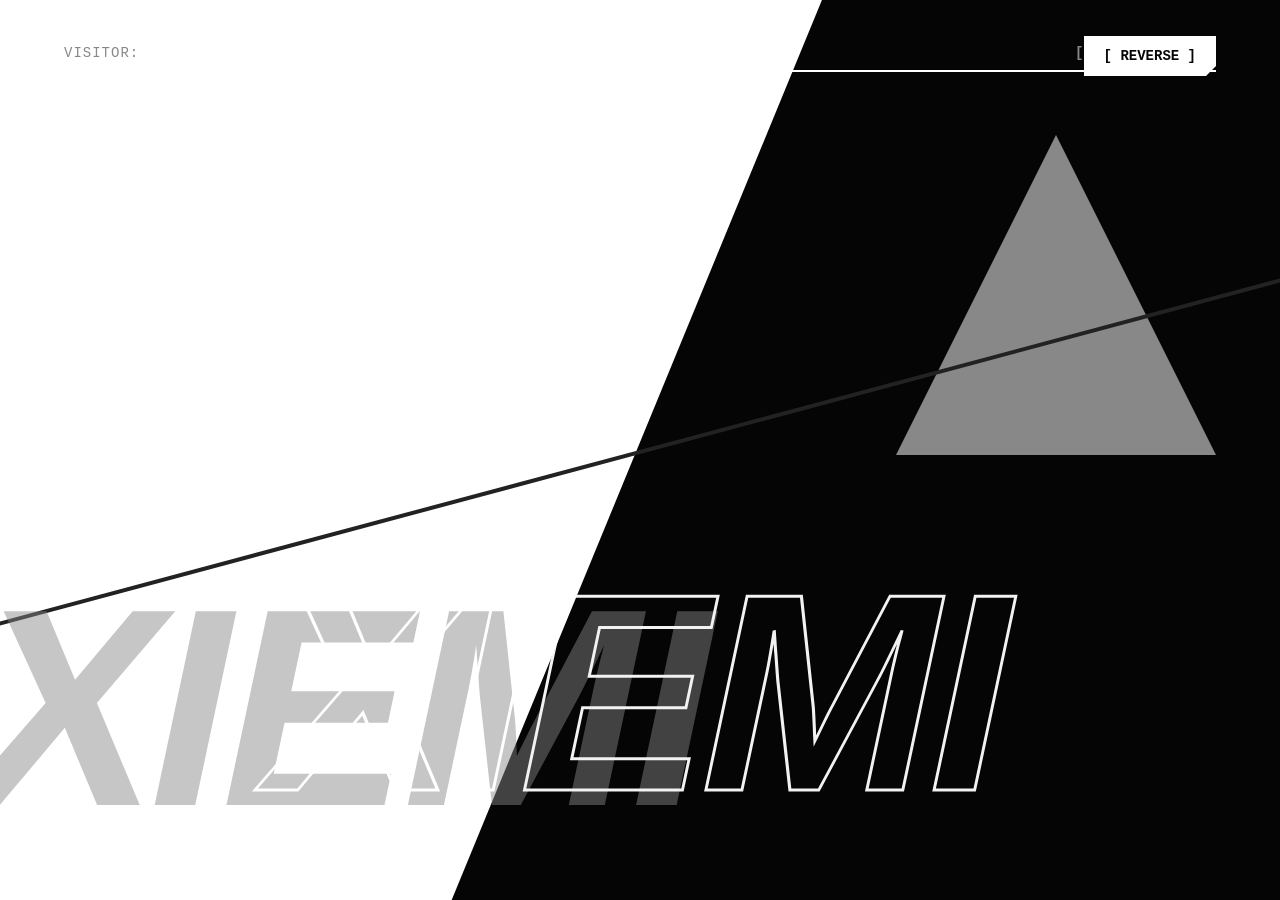
<file: index.html>
<!DOCTYPE html>
<html lang="zh-CN">
<head>
    <meta charset="UTF-8">
    <meta name="viewport" content="width=device-width, initial-scale=1.0, maximum-scale=1.0, user-scalable=no">
    <title>邪·冥莫比·乌斯 | 个人主页</title>
    
    <!-- 严格引入三个 CSS -->
    <link rel="stylesheet" href="css/xzc.css">
    <link rel="stylesheet" href="css/pc.css">
    <link rel="stylesheet" href="css/mobile.css">

    <style>
        /* 主页专属排版（竖屏和电脑默认参数） */
        .title-group { position: absolute; opacity: 0.95; }
        .title, .title-shadow { transform: skewX(-12deg); font-weight: 900; white-space: nowrap; display: inline-block; }
        .title { color: transparent; -webkit-text-stroke: 3px var(--text-color); transition: all 0.4s; position: relative; z-index: 2; }
        .title-shadow { position: absolute; color: var(--accent-color); z-index: 1; opacity: 0.5;}

        /* 手机竖屏默认大字 */
        @media screen and (max-width: 899px) {
            .title-group { bottom: 8vh; left: 5vw; }
            .title, .title-shadow { font-size: 26vw; line-height: 0.7; letter-spacing: -1vw; }
            .title-shadow { top: 2vw; left: -1.5vw; }
        }

        /* 电脑端大字 */
        @media screen and (min-width: 900px) {
            .title-group { left: 50%; transform: translateX(-50%); bottom: 5vh; text-align: center; width: 100%; }
            .title, .title-shadow { font-size: 22vw; letter-spacing: -0.5vw; }
            .title-shadow { top: 15px; left: -25px; }
        }
    </style>
</head>
<body>

    <button class="theme-toggle" id="theme-btn" onclick="toggleTheme()">[ REVERSE ]</button>

    <div class="bg-layer">
        <div class="block-wedge"></div>
        <div class="block-grey"></div>
        <div class="line-rule"></div>
    </div>

    <div id="ui-layer">
        <div class="header-data">
            <span>VISITOR: <span class="visitor-name">xiemi</span></span>
            <span id="time-display">TIME: --</span>
            <span class="menu-trigger" onclick="window.location.href='min.html'">[ SYSTEM_MENU ]</span>
        </div>

        <div class="title-group" onclick="window.location.href='iximin.html'">
            <div class="title-shadow">XIEMI</div>
            <div class="title">XIEMI</div>
        </div>
    </div>

    <canvas id="fx-canvas"></canvas>

    <script>
        if (localStorage.getItem('theme') === 'light') { document.body.classList.add('light-mode'); }
        function toggleTheme() { document.body.classList.toggle('light-mode'); localStorage.setItem('theme', document.body.classList.contains('light-mode') ? 'light' : 'dark'); }
        function updateTime() { const now = new Date(); document.getElementById('time-display').innerText = `TIME: ${now.getFullYear()}.${String(now.getMonth()+1).padStart(2,'0')}.${String(now.getDate()).padStart(2,'0')} ${String(now.getHours()).padStart(2,'0')}:${String(now.getMinutes()).padStart(2,'0')}:${String(now.getSeconds()).padStart(2,'0')}`; }
        updateTime(); setInterval(updateTime, 1000);

        // 拖尾特效 (所有页面通用逻辑)
        const canvas = document.getElementById('fx-canvas'), ctx = canvas.getContext('2d');
        let particles = [], lastMouse = { x: 0, y: 0 };
        function resize() { canvas.width = window.innerWidth; canvas.height = window.innerHeight; }
        window.addEventListener('resize', resize); resize();
        window.addEventListener('mousemove', (e) => {
            let dx = e.clientX - lastMouse.x, dy = e.clientY - lastMouse.y;
            let speed = Math.sqrt(dx * dx + dy * dy); lastMouse = { x: e.clientX, y: e.clientY };
            if (Math.random() > speed * 0.05 && speed < 5) return; 
            particles.push({ x: e.clientX, y: e.clientY, vx: dx * 0.5, vy: dy * 0.5, size: Math.random() * 3 + 1, life: 1, type: Math.random() > 0.8 ? 'grey' : 'auto' });
        });
        function render() {
            ctx.clearRect(0, 0, canvas.width, canvas.height);
            let isLight = document.body.classList.contains('light-mode');
            for (let i = particles.length - 1; i >= 0; i--) {
                let p = particles[i]; p.x += p.vx; p.y += p.vy; p.life -= 0.04;
                if (p.life <= 0) { particles.splice(i, 1); continue; }
                ctx.beginPath(); ctx.moveTo(p.x, p.y); ctx.lineTo(p.x - p.vx * 3, p.y - p.vy * 3);
                ctx.lineWidth = p.size;
                ctx.strokeStyle = p.type === 'grey' ? `rgba(150,150,150,${p.life})` : (isLight ? `rgba(5,5,5,${p.life})` : `rgba(255,255,255,${p.life})`);
                ctx.stroke();
            }
            requestAnimationFrame(render);
        }
        render();
    </script>
</body>
</html>
</file>
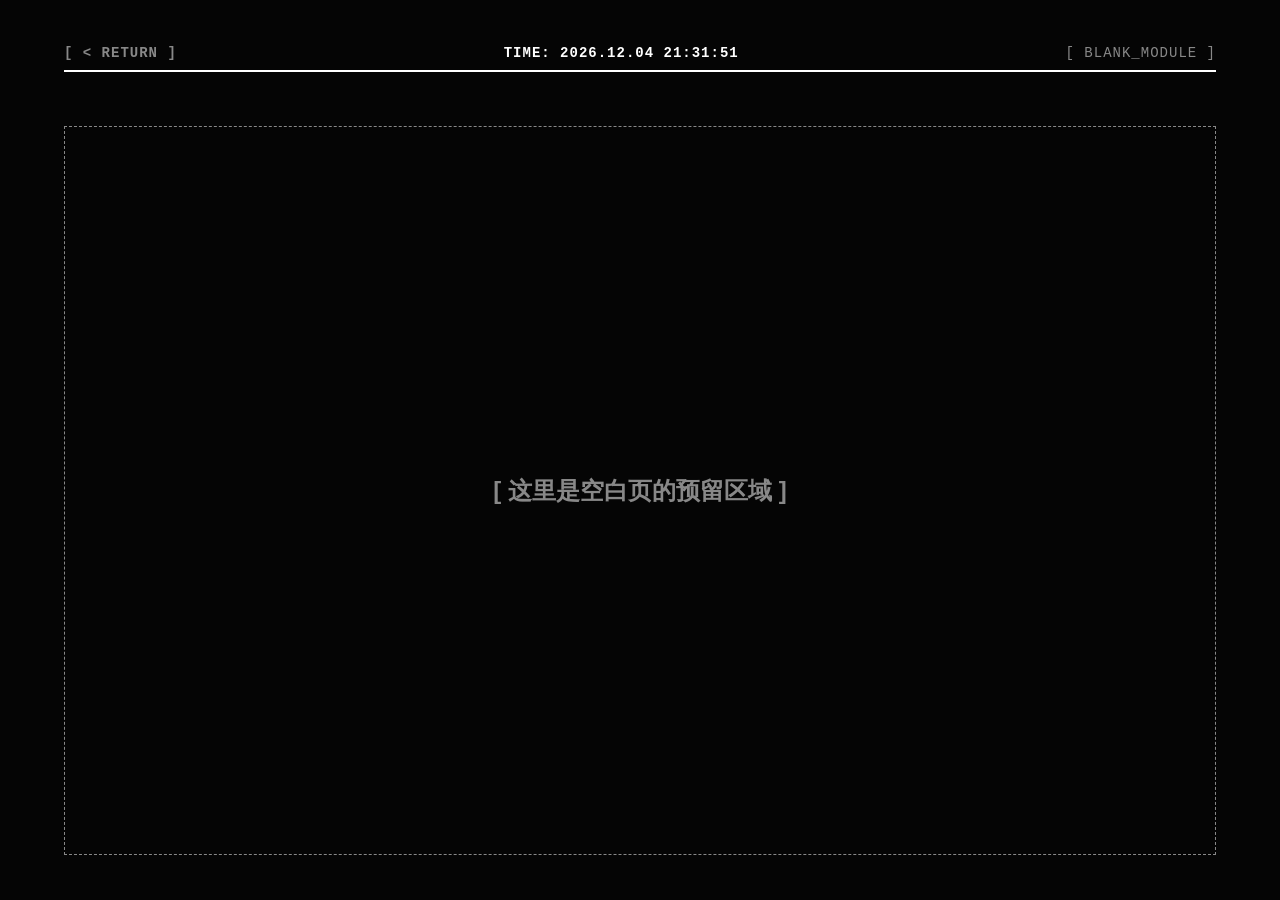
<file: blank.html>
<!DOCTYPE html>
<html lang="zh-CN">
<head>
    <meta charset="UTF-8">
    <meta name="viewport" content="width=device-width, initial-scale=1.0, maximum-scale=1.0, user-scalable=no">
    <title>BLANK_PAGE | 观测终端</title>
    
    <!-- 如果你上传了 css 文件夹，就保留这三行；如果是本地单文件测试，可以用下面 <style> 里的代码 -->
    <link rel="stylesheet" href="css/xzc.css">
    <link rel="stylesheet" href="css/pc.css">
    <link rel="stylesheet" href="css/mobile.css">

    <style>
        /* 如果你没有引入外部 css，这段背景代码可以保证页面不是白板 */
        * { margin: 0; padding: 0; box-sizing: border-box; user-select: none; }
        :root { --bg-color: #050505; --text-color: #FFFFFF; --accent-color: #888888; }
        body.light-mode { --bg-color: #FFFFFF; --text-color: #050505; --accent-color: #555555; }
        body { background: var(--bg-color); color: var(--text-color); font-family: 'Courier New', Courier, monospace; height: 100vh; overflow: hidden; transition: background 0.4s; }
        
        /* 顶部导航栏（复用之前的风格） */
        #ui-layer { position: absolute; top: 0; left: 0; width: 100vw; height: 100vh; padding: 5vh 5vw; z-index: 10; display: flex; flex-direction: column; }
        .header-data { display: flex; justify-content: space-between; align-items: flex-end; border-bottom: 2px solid var(--text-color); padding-bottom: 1vh; width: 100%; z-index: 15; }
        .header-data span { font-size: 14px; color: var(--accent-color); letter-spacing: 1px; }
        
        /* 返回按钮悬停效果 */
        .back-btn { color: var(--text-color); cursor: pointer; font-weight: bold; transition: all 0.2s; }
        .back-btn:hover { color: var(--accent-color); transform: translateX(-5px); }

        /* 中间空白区域 */
        .blank-content { 
            flex: 1; 
            display: flex; 
            justify-content: center; 
            align-items: center; 
            color: var(--accent-color);
            border: 1px dashed var(--accent-color); /* 给个虚线框，让你知道这里是内容区 */
            margin-top: 3vh;
            font-family: 'Microsoft YaHei', sans-serif;
        }

        /* 手机横屏压缩 */
        @media screen and (max-height: 500px) {
            #ui-layer { padding: 2vh 3vw; }
            .header-data span { font-size: 11px; }
            .blank-content { margin-top: 1vh; }
        }
    </style>
</head>
<body>

    <div id="ui-layer">
        <!-- 顶部导航 -->
        <div class="header-data">
            <!-- 点击返回主页 index.html 或 xiemi.html -->
            <span class="back-btn" onclick="window.location.href='index.html'">[ < RETURN ]</span>
            <span id="time-display">TIME: --</span>
            <span>[ BLANK_MODULE ]</span>
        </div>

        <!-- 这里是你的画布，以后想加什么就写在这里 -->
        <div class="blank-content">
            <h2>[ 这里是空白页的预留区域 ]</h2>
        </div>
    </div>

    <script>
        // 保留时间刷新逻辑
        function updateTime() {
            const now = new Date();
            document.getElementById('time-display').innerText = `TIME: ${now.getFullYear()}.${String(now.getMonth()+1).padStart(2,'0')}.${String(now.getDate()).padStart(2,'0')} ${String(now.getHours()).padStart(2,'0')}:${String(now.getMinutes()).padStart(2,'0')}:${String(now.getSeconds()).padStart(2,'0')}`;
        }
        updateTime(); 
        setInterval(updateTime, 1000);
    </script>
</body>
</html>
</file>
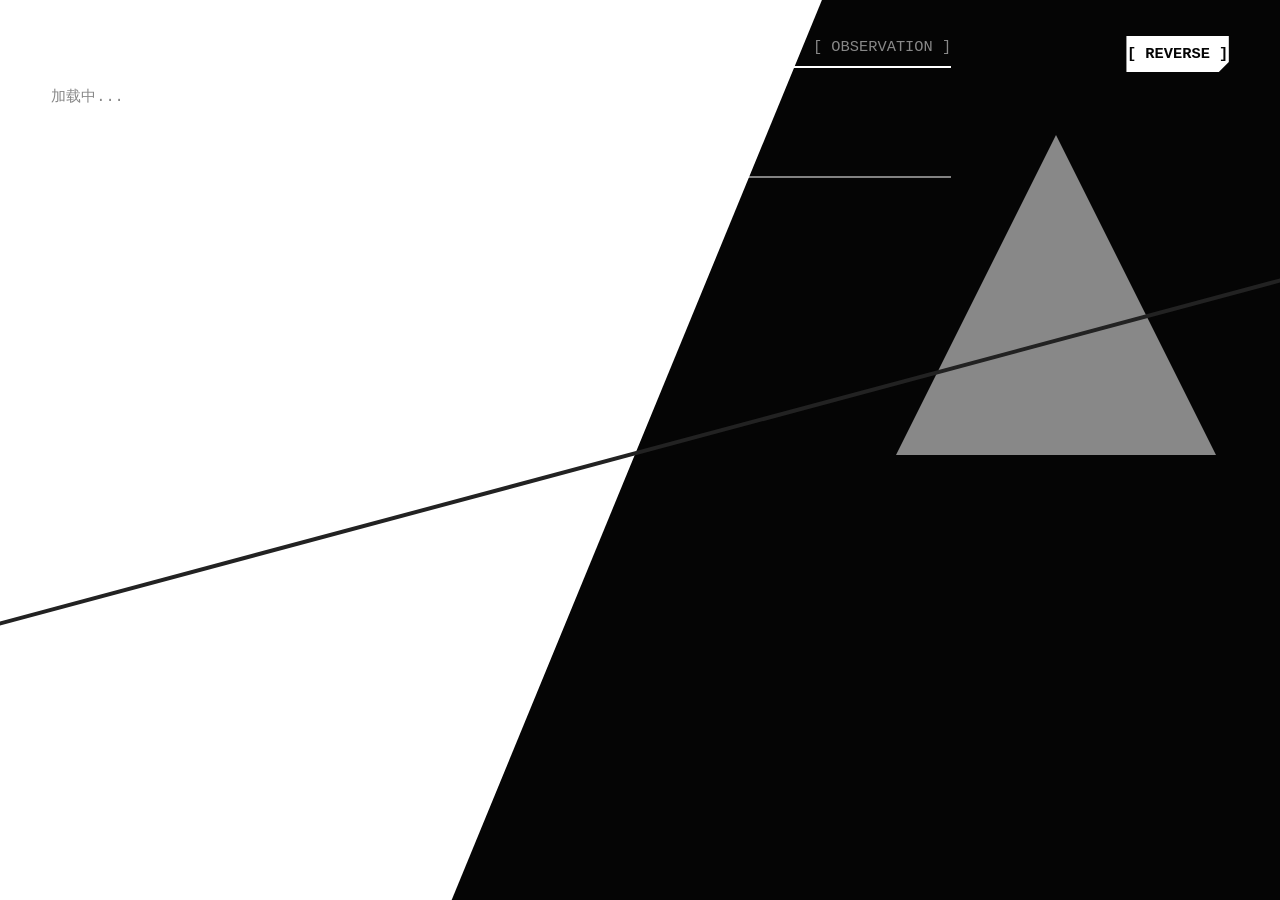
<file: ixi.html>
<!DOCTYPE html>
<html lang="zh-CN">
<head>
    <meta charset="UTF-8">
    <meta name="viewport" content="width=device-width, initial-scale=1.0, maximum-scale=1.0, user-scalable=no">
    <title>OBSERVATION | 观测记录</title>
    <style>
        * { margin: 0; padding: 0; box-sizing: border-box; user-select: none; }
        :root { --bg-color: #050505; --text-color: #FFFFFF; --accent-color: #888888; --wedge-color: #FFFFFF; --line-color: #222222; }
        body.light-mode { --bg-color: #FFFFFF; --text-color: #050505; --accent-color: #555555; --wedge-color: #050505; --line-color: #E0E0E0; }
        body { background: var(--bg-color); overflow: hidden; font-family: 'Arial Black', 'Microsoft YaHei', sans-serif; color: var(--text-color); height: 100vh; cursor: crosshair; }
        .bg-layer { position: fixed; inset: 0; z-index: 1; pointer-events: none; overflow: hidden; }
        .block-wedge { position: absolute; top: -20%; left: -20%; width: 90vw; height: 140vh; background: var(--wedge-color); clip-path: polygon(0 0, 100% 0, 55% 100%, 0% 100%); animation: slideWedge 8s infinite alternate; }
        .block-grey { position: absolute; top: 15%; right: 5%; width: 25vw; height: 25vw; background: var(--accent-color); clip-path: polygon(50% 0%, 0% 100%, 100% 100%); animation: rotateTriangle 6s infinite alternate; }
        .line-rule { position: absolute; top: 50%; left: -10%; width: 120vw; height: 4px; background: var(--line-color); transform: rotate(-15deg); z-index: 3; }
        @keyframes slideWedge { 0% { transform: translateX(-5%) skewX(-5deg); } 100% { transform: translateX(5%) skewX(5deg); } }
        @keyframes rotateTriangle { 0% { transform: translateY(0) rotate(0deg); } 100% { transform: translateY(20px) rotate(15deg); } }

        #ui-layer { position: absolute; inset: 0; z-index: 10; padding: 4vh 4vw; display: flex; flex-direction: column; align-items: flex-start; pointer-events: none; }
        .content-box { width: 100%; max-width: 900px; height: 100%; display: flex; flex-direction: column; pointer-events: auto; }

        .header-data { display: flex; justify-content: space-between; align-items: center; border-bottom: 2px solid var(--text-color); padding-bottom: 1vh; font-family: 'Courier New', monospace; margin-bottom: 2vh; width: 100%; }
        .header-data span { font-size: clamp(12px, 1.2vw, 18px); color: var(--accent-color); }
        .menu-trigger { color: var(--text-color); cursor: pointer; font-weight: bold; text-decoration: none; }
        .theme-toggle { position: fixed; top: 4vh; right: 4vw; z-index: 100; width: clamp(80px, 8vw, 120px); height: clamp(30px, 4vh, 45px); background: var(--text-color); color: var(--bg-color); border: none; clip-path: polygon(0 0, 100% 0, 100% calc(100% - 10px), calc(100% - 10px) 100%, 0 100%); cursor: pointer; font-family: 'Courier New'; font-size: clamp(12px, 1.2vw, 16px); font-weight: 900; display: flex; justify-content: center; align-items: center; transition: 0.4s;}

        .post-container { flex: 1; display: flex; flex-direction: column; overflow: hidden; width: 100%; }
        .post-meta { font-family: 'Courier New', monospace; font-size: clamp(12px, 1.2vw, 16px); color: var(--accent-color); margin-bottom: 1vh; }
        .post-title { font-family: 'Microsoft YaHei', sans-serif; font-size: clamp(22px, 2.5vw, 36px); font-weight: 900; margin-bottom: 2vh; line-height: 1.3; }
        .divider { width: 100%; height: 2px; background: var(--text-color); margin-bottom: 2vh; opacity: 0.5; }
        
        .post-content { flex: 1; overflow-y: auto; font-family: 'Courier New', 'Microsoft YaHei', sans-serif; font-size: clamp(15px, 1.5vw, 20px); line-height: 2; letter-spacing: 1px; padding-bottom: 50px; padding-right: 15px; }
        .post-content::-webkit-scrollbar { width: 6px; }
        .post-content::-webkit-scrollbar-thumb { background: var(--text-color); }

        @media screen and (max-height: 500px) {
            #ui-layer { padding: 2vh 3vw; }
            .content-box { max-width: calc(100vw - 120px); } 
            .post-title { margin-bottom: 1vh; }
            .divider { margin-bottom: 1.5vh; }
        }
    </style>
</head>
<body>
    <button class="theme-toggle" onclick="toggleTheme()">[ REVERSE ]</button>
    <div class="bg-layer"><div class="block-wedge"></div><div class="block-grey"></div><div class="line-rule"></div></div>

    <div id="ui-layer">
        <div class="content-box">
            <div class="header-data">
                <a href="iximin.html" class="menu-trigger">[ < 返回书架 ]</a>
                <span style="color: var(--accent-color);">[ OBSERVATION ]</span>
            </div>

            <div class="post-container">
                <div class="post-meta" id="post-meta">加载中...</div>
                <div class="post-title" id="post-title">正在解析档案...</div>
                <div class="divider"></div>
                <div class="post-content" id="post-content">正在从云端拉取内容...</div>
            </div>
        </div>
    </div>

    <script>
        // 🚨 替换成你的 data.json Raw 链接
        const GITHUB_DATA_URL = 'https://raw.githubusercontent.com/XIEMINZCIME/xie-mi/main/data.json';
        // 🚨 替换成你的 txt 文件夹 Raw 链接（注意最后有个斜杠 /）
        const TXT_BASE_URL = 'https://raw.githubusercontent.com/XIEMINZCIME/xie-mi/main/txt/';

        async function loadArticle() {
            // 获取 xtz 和 id 参数
            const params = new URLSearchParams(window.location.search);
            const xtz = params.get('xtz') || 'xie'; 
            const id = params.get('id') || '00';
            
            // 🚨 自动拼接文件名：比如 xie_00.txt
            const textFileName = `${xtz}_${id}.txt`; 
            const textFileUrl = TXT_BASE_URL + textFileName;

            try {
                const metaRes = await fetch(GITHUB_DATA_URL);
                const allPosts = await metaRes.json();
                
                // 查找匹配的文章
                const article = allPosts.find(a => a.xtz === xtz && a.id === id);

                if (article) {
                    document.getElementById('post-title').innerText = `${article.chapter} - ${article.title}`;
                    document.getElementById('post-meta').innerText = `SERIES: ${article.series}`;
                }

                // 计算上下话
                const sameSeries = allPosts.filter(a => a.series === article.series).sort((a,b) => a.id.localeCompare(b.id));
                const currentIndex = sameSeries.findIndex(a => a.id === id);

                let navHtml = `<div style="display:flex; justify-content:space-between; margin-top: 50px; border-top: 1px solid var(--accent-color); padding-top: 20px; font-family: 'Courier New';">`;
                
                if (currentIndex > 0) {
                    const prev = sameSeries[currentIndex - 1];
                    navHtml += `<a href="ixi.html?xtz=${prev.xtz}&id=${prev.id}" style="color:var(--text-color); text-decoration:none;">[ < 上一话 ]</a>`;
                } else {
                    navHtml += `<span style="color:#555;">[ 已是第一话 ]</span>`;
                }

                if (currentIndex < sameSeries.length - 1) {
                    const next = sameSeries[currentIndex + 1];
                    navHtml += `<a href="ixi.html?xtz=${next.xtz}&id=${next.id}" style="color:var(--text-color); text-decoration:none;">[ 下一话 > ]</a>`;
                } else {
                    // 🚨 封锁机制：最后一话显示授权终止
                    navHtml += `<span style="color:#D50000; font-weight: bold; text-shadow: 0 0 5px #D50000;">[ 授权终止 / 后续档案已被封存 ]</span>`;
                }
                navHtml += `</div>`;

                const textRes = await fetch(textFileUrl);
                const contentEl = document.getElementById('post-content');
                
                if (textRes.ok) {
                    const longText = await textRes.text();
                    contentEl.innerHTML = `<div style="white-space: pre-wrap; margin-bottom: 30px;">${longText}</div>`;
                    contentEl.innerHTML += navHtml;
                } else {
                    contentEl.innerHTML = `<div style="color:#FF3333;">[ 找不到正文文件 txt/${textFileName} ]</div>`;
                }

            } catch (e) {
                document.getElementById('post-content').innerText = "维度信号中断，无法读取数据。";
            }
        }

        if (localStorage.getItem('theme') === 'light') { document.body.classList.add('light-mode'); }
        function toggleTheme() { document.body.classList.toggle('light-mode'); localStorage.setItem('theme', document.body.classList.contains('light-mode') ? 'light' : 'dark'); }

        loadArticle();
    </script>
</body>
</html>
</file>
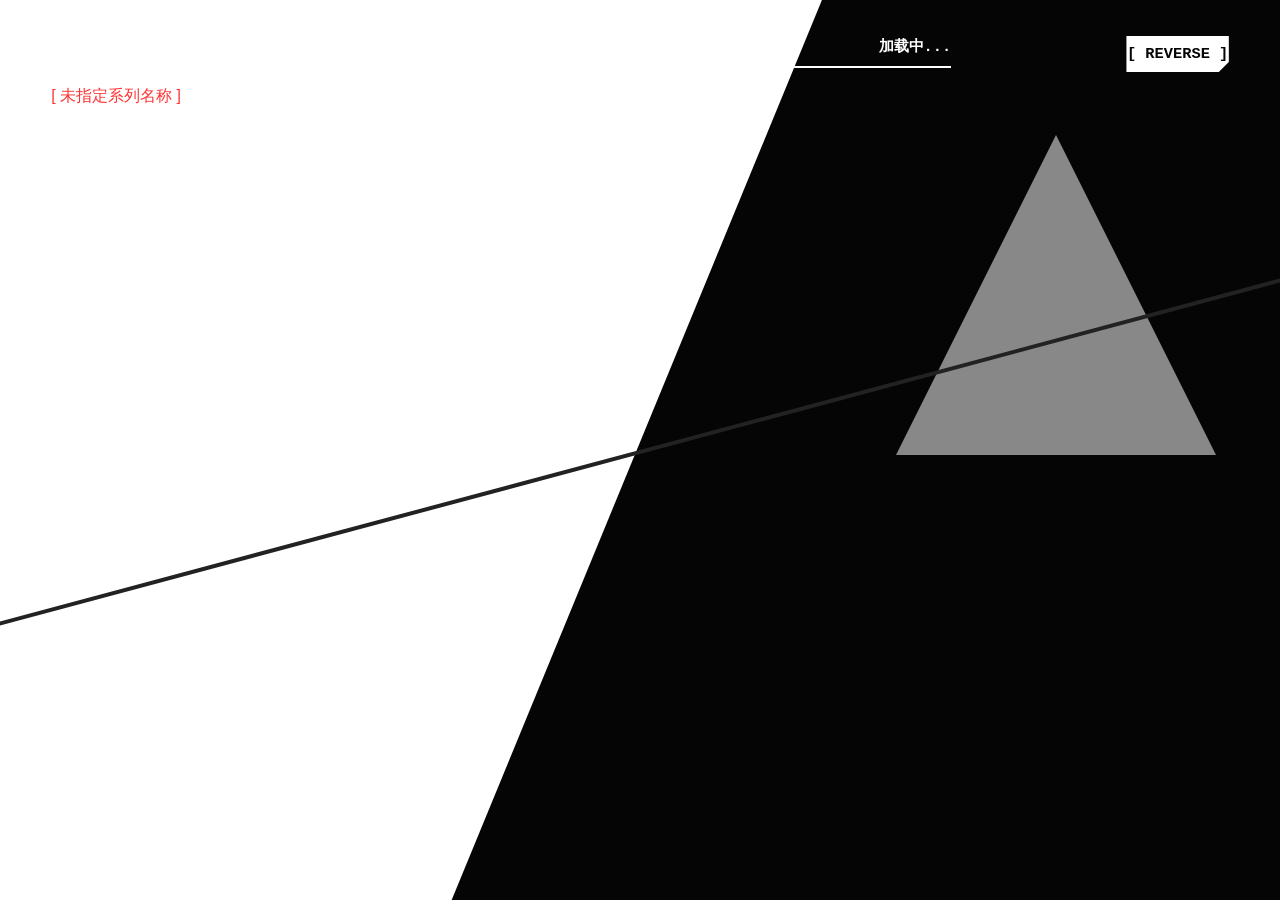
<file: iximi.html>
<!DOCTYPE html>
<html lang="zh-CN">
<head>
    <meta charset="UTF-8">
    <meta name="viewport" content="width=device-width, initial-scale=1.0, maximum-scale=1.0, user-scalable=no">
    <title>ARCHIVE_CATALOG | 目录</title>
    <style>
        * { margin: 0; padding: 0; box-sizing: border-box; user-select: none; }
        :root { --bg-color: #050505; --text-color: #FFFFFF; --accent-color: #888888; --wedge-color: #FFFFFF; --line-color: #222222; }
        body.light-mode { --bg-color: #FFFFFF; --text-color: #050505; --accent-color: #555555; --wedge-color: #050505; --line-color: #E0E0E0; }
        body { background: var(--bg-color); overflow: hidden; font-family: 'Arial Black', 'Microsoft YaHei', sans-serif; color: var(--text-color); height: 100vh; cursor: crosshair; }
        .bg-layer { position: fixed; inset: 0; z-index: 1; pointer-events: none; overflow: hidden; }
        .block-wedge { position: absolute; top: -20%; left: -20%; width: 90vw; height: 140vh; background: var(--wedge-color); clip-path: polygon(0 0, 100% 0, 55% 100%, 0% 100%); animation: slideWedge 8s infinite alternate; }
        .block-grey { position: absolute; top: 15%; right: 5%; width: 25vw; height: 25vw; background: var(--accent-color); clip-path: polygon(50% 0%, 0% 100%, 100% 100%); animation: rotateTriangle 6s infinite alternate; }
        .line-rule { position: absolute; top: 50%; left: -10%; width: 120vw; height: 4px; background: var(--line-color); transform: rotate(-15deg); z-index: 3; }
        @keyframes slideWedge { 0% { transform: translateX(-5%) skewX(-5deg); } 100% { transform: translateX(5%) skewX(5deg); } }
        @keyframes rotateTriangle { 0% { transform: translateY(0) rotate(0deg); } 100% { transform: translateY(20px) rotate(15deg); } }
        #ui-layer { position: absolute; inset: 0; z-index: 10; padding: 4vh 4vw; display: flex; flex-direction: column; align-items: flex-start; pointer-events: none; }
        .content-box { width: 100%; max-width: 900px; height: 100%; display: flex; flex-direction: column; pointer-events: auto; }
        .header-data { display: flex; justify-content: space-between; align-items: center; border-bottom: 2px solid var(--text-color); padding-bottom: 1vh; font-family: 'Courier New', monospace; margin-bottom: 2vh; width: 100%; }
        .header-data span { font-size: clamp(12px, 1.2vw, 18px); color: var(--accent-color); }
        .menu-trigger { color: var(--text-color); cursor: pointer; font-weight: bold; text-decoration: none; }
        .theme-toggle { position: fixed; top: 4vh; right: 4vw; z-index: 100; width: clamp(80px, 8vw, 120px); height: clamp(30px, 4vh, 45px); background: var(--text-color); color: var(--bg-color); border: none; clip-path: polygon(0 0, 100% 0, 100% calc(100% - 10px), calc(100% - 10px) 100%, 0 100%); cursor: pointer; font-family: 'Courier New'; font-size: clamp(12px, 1.2vw, 16px); font-weight: 900; display: flex; justify-content: center; align-items: center; transition: 0.4s;}
        .article-list { flex: 1; overflow-y: auto; padding-right: 10px; width: 100%; }
        .article-list::-webkit-scrollbar { width: 6px; }
        .article-list::-webkit-scrollbar-thumb { background: var(--accent-color); }
        .article-item { display: flex; align-items: center; justify-content: space-between; background: rgba(100, 100, 100, 0.05); border-left: 4px solid var(--text-color); clip-path: polygon(0 0, 100% 0, 100% calc(100% - 20px), calc(100% - 20px) 100%, 0 100%); padding: clamp(15px, 2vw, 30px); margin-bottom: clamp(10px, 1.5vh, 20px); cursor: pointer; transition: all 0.2s; backdrop-filter: blur(5px); }
        .article-item:hover { background: var(--text-color); color: var(--bg-color); transform: translateX(15px); border-left: 4px solid var(--accent-color); }
        .article-info { display: flex; flex-direction: column; gap: 1vh; flex: 1; overflow: hidden; }
        .article-title { font-family: 'Microsoft YaHei'; font-size: clamp(16px, 1.8vw, 26px); font-weight: bold; white-space: nowrap; overflow: hidden; text-overflow: ellipsis; }
        .article-id { font-family: 'Arial Black', Impact; font-size: clamp(24px, 3vw, 48px); color: transparent; -webkit-text-stroke: 1px var(--text-color); transition: all 0.2s; margin-left: 2vw; }
        .article-item:hover .article-id { -webkit-text-stroke: 1px var(--bg-color); transform: scale(1.1); }
        @media screen and (max-height: 500px) { #ui-layer { padding: 2vh 3vw; } .content-box { max-width: calc(100vw - 120px); } }
    </style>
</head>
<body>
    <button class="theme-toggle" onclick="toggleTheme()">[ REVERSE ]</button>
    <div class="bg-layer"><div class="block-wedge"></div><div class="block-grey"></div><div class="line-rule"></div></div>

    <div id="ui-layer">
        <div class="content-box">
            <div class="header-data">
                <a href="iximin.html" class="menu-trigger">[ < 返回书架 ]</a>
                <span id="series-title" style="color: var(--text-color); font-weight: bold;">加载中...</span>
            </div>
            <div class="article-list" id="article-list-container"></div>
        </div>
    </div>

    <script>
        // 🚨 替换成你的 data.json Raw 链接
        const GITHUB_DATA_URL = 'https://raw.githubusercontent.com/XIEMINZCIME/xie-mi/main/data.json';

        async function fetchChapters() {
            const listContainer = document.getElementById('article-list-container');
            const currentSeries = new URLSearchParams(window.location.search).get('series');

            if (!currentSeries) {
                listContainer.innerHTML = `<div style="color:#FF3333;">[ 未指定系列名称 ]</div>`;
                return;
            }
            document.getElementById('series-title').innerText = `[ ${currentSeries} ]`;

            try {
                const response = await fetch(GITHUB_DATA_URL);
                const posts = await response.json();
                
                // 过滤并排序
                const chapters = posts.filter(p => p.series === currentSeries).sort((a, b) => a.id.localeCompare(b.id));

                listContainer.innerHTML = "";
                chapters.forEach(article => {
                    const item = document.createElement('div');
                    item.className = 'article-item';
                    // 🚨 跳转时带上 xtz 和 id 两个参数
                    item.onclick = () => window.location.href = `ixi.html?xtz=${article.xtz}&id=${article.id}`; 
                    item.innerHTML = `
                        <div class="article-info">
                            <div class="article-title">${article.chapter} - ${article.title}</div>
                        </div>
                        <div class="article-id">${article.id}</div>
                    `;
                    listContainer.appendChild(item);
                });
            } catch (error) {
                listContainer.innerHTML = `<div style="color:#FF3333;">[ 章节读取失败 ]</div>`;
            }
        }

        if (localStorage.getItem('theme') === 'light') { document.body.classList.add('light-mode'); }
        function toggleTheme() { document.body.classList.toggle('light-mode'); localStorage.setItem('theme', document.body.classList.contains('light-mode') ? 'light' : 'dark'); }
        fetchChapters();
    </script>
</body>
</html>
</file>
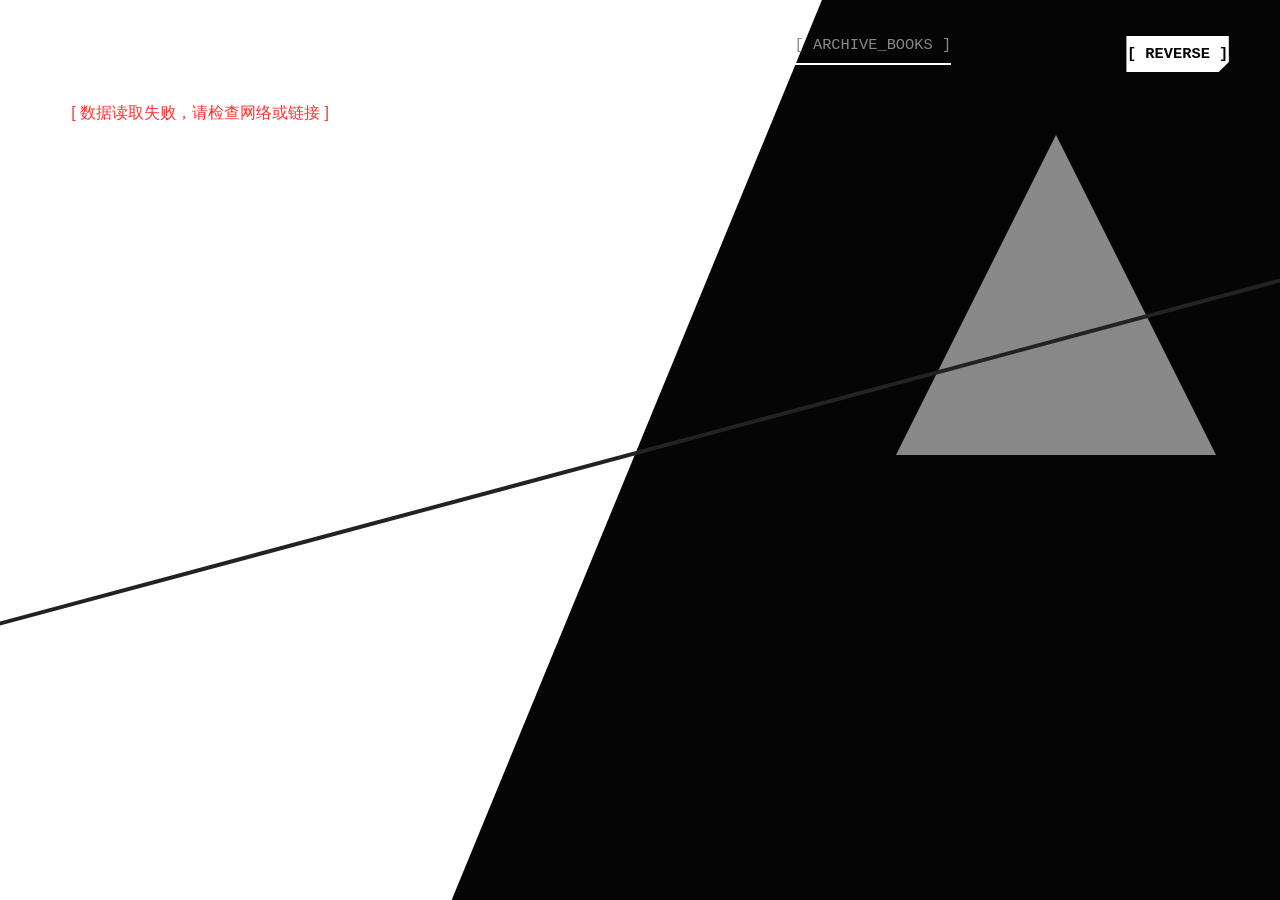
<file: iximin.html>
<!DOCTYPE html>
<html lang="zh-CN">
<head>
    <meta charset="UTF-8">
    <meta name="viewport" content="width=device-width, initial-scale=1.0, maximum-scale=1.0, user-scalable=no">
    <title>ARCHIVE_DATABASE | 作品库</title>
    <style>
        * { margin: 0; padding: 0; box-sizing: border-box; user-select: none; }
        :root { --bg-color: #050505; --text-color: #FFFFFF; --accent-color: #888888; --wedge-color: #FFFFFF; --line-color: #222222; }
        body.light-mode { --bg-color: #FFFFFF; --text-color: #050505; --accent-color: #555555; --wedge-color: #050505; --line-color: #E0E0E0; }
        body { background: var(--bg-color); overflow: hidden; font-family: 'Arial Black', 'Microsoft YaHei', sans-serif; color: var(--text-color); height: 100vh; cursor: crosshair; }

        .bg-layer { position: fixed; inset: 0; z-index: 1; pointer-events: none; overflow: hidden; }
        .block-wedge { position: absolute; top: -20%; left: -20%; width: 90vw; height: 140vh; background: var(--wedge-color); clip-path: polygon(0 0, 100% 0, 55% 100%, 0% 100%); animation: slideWedge 8s infinite alternate; }
        .block-grey { position: absolute; top: 15%; right: 5%; width: 25vw; height: 25vw; background: var(--accent-color); clip-path: polygon(50% 0%, 0% 100%, 100% 100%); animation: rotateTriangle 6s infinite alternate; }
        .line-rule { position: absolute; top: 50%; left: -10%; width: 120vw; height: 4px; background: var(--line-color); transform: rotate(-15deg); z-index: 3; }
        @keyframes slideWedge { 0% { transform: translateX(-5%) skewX(-5deg); } 100% { transform: translateX(5%) skewX(5deg); } }
        @keyframes rotateTriangle { 0% { transform: translateY(0) rotate(0deg); } 100% { transform: translateY(20px) rotate(15deg); } }

        #ui-layer { position: absolute; inset: 0; z-index: 10; padding: 4vh 4vw; display: flex; flex-direction: column; align-items: flex-start; pointer-events: none; }
        .content-box { width: 100%; max-width: 900px; height: 100%; display: flex; flex-direction: column; pointer-events: auto; }

        .header-data { display: flex; justify-content: space-between; align-items: center; border-bottom: 2px solid var(--text-color); padding-bottom: 1vh; font-family: 'Courier New', monospace; margin-bottom: 2vh; width: 100%; }
        .header-data span { font-size: clamp(12px, 1.2vw, 18px); color: var(--accent-color); }
        .menu-trigger { color: var(--text-color); cursor: pointer; font-weight: bold; text-decoration: none; }
        .theme-toggle { position: fixed; top: 4vh; right: 4vw; z-index: 100; width: clamp(80px, 8vw, 120px); height: clamp(30px, 4vh, 45px); background: var(--text-color); color: var(--bg-color); border: none; clip-path: polygon(0 0, 100% 0, 100% calc(100% - 10px), calc(100% - 10px) 100%, 0 100%); cursor: pointer; font-family: 'Courier New'; font-size: clamp(12px, 1.2vw, 16px); font-weight: 900; display: flex; justify-content: center; align-items: center; transition: 0.4s;}

        .article-list { flex: 1; overflow-y: auto; padding-right: 10px; width: 100%; }
        .article-list::-webkit-scrollbar { width: 6px; }
        .article-list::-webkit-scrollbar-thumb { background: var(--accent-color); }

        .article-item { display: flex; align-items: center; justify-content: space-between; background: rgba(100, 100, 100, 0.05); border-left: 4px solid var(--text-color); clip-path: polygon(0 0, 100% 0, 100% calc(100% - 20px), calc(100% - 20px) 100%, 0 100%); padding: clamp(15px, 2vw, 30px); margin-bottom: clamp(10px, 1.5vh, 20px); cursor: pointer; transition: all 0.2s; backdrop-filter: blur(5px); }
        .article-item:hover { background: var(--text-color); color: var(--bg-color); transform: translateX(15px); border-left: 4px solid var(--accent-color); }
        .article-info { display: flex; flex-direction: column; gap: 1vh; flex: 1; overflow: hidden; }
        .article-title { font-family: 'Microsoft YaHei'; font-size: clamp(16px, 1.8vw, 26px); font-weight: bold; white-space: nowrap; overflow: hidden; text-overflow: ellipsis; }
        
        @media screen and (max-height: 500px) {
            #ui-layer { padding: 2vh 3vw; }
            .content-box { max-width: calc(100vw - 120px); } 
        }
    </style>
</head>
<body>
    <button class="theme-toggle" onclick="toggleTheme()">[ REVERSE ]</button>
    <div class="bg-layer"><div class="block-wedge"></div><div class="block-grey"></div><div class="line-rule"></div></div>

    <div id="ui-layer">
        <div class="content-box">
            <div class="header-data">
                <a href="index.html" class="menu-trigger">[ < RETURN_HOME ]</a>
                <span style="color: var(--accent-color);">[ ARCHIVE_BOOKS ]</span>
            </div>
            <div class="article-list" id="article-list-container">
                <div style="text-align:center; padding: 40px; color: var(--text-color); font-family:'Courier New';">正在解析书架...</div>
            </div>
        </div>
    </div>

    <script>
        // 🚨 替换成你的 data.json Raw 链接
        const GITHUB_DATA_URL = 'https://raw.githubusercontent.com/XIEMINZCIME/xie-mi/main/data.json';

        async function fetchSeries() {
            const listContainer = document.getElementById('article-list-container');
            try {
                const response = await fetch(GITHUB_DATA_URL);
                const posts = await response.json();
                const uniqueSeries = [...new Set(posts.map(p => p.series))];

                listContainer.innerHTML = "";
                uniqueSeries.forEach(seriesName => {
                    const item = document.createElement('div');
                    item.className = 'article-item';
                    item.onclick = () => window.location.href = `iximi.html?series=${encodeURIComponent(seriesName)}`; 
                    item.innerHTML = `
                        <div class="article-info">
                            <div class="article-title">${seriesName}</div>
                        </div>
                        <div class="article-id" style="font-size:24px; color: var(--accent-color);">[ BOOK ]</div>
                    `;
                    listContainer.appendChild(item);
                });
            } catch (error) {
                listContainer.innerHTML = `<div style="color:#FF3333; padding:20px;">[ 数据读取失败，请检查网络或链接 ]</div>`;
            }
        }
        
        if (localStorage.getItem('theme') === 'light') { document.body.classList.add('light-mode'); }
        function toggleTheme() { document.body.classList.toggle('light-mode'); localStorage.setItem('theme', document.body.classList.contains('light-mode') ? 'light' : 'dark'); }
        fetchSeries();
    </script>
</body>
</html>
</file>
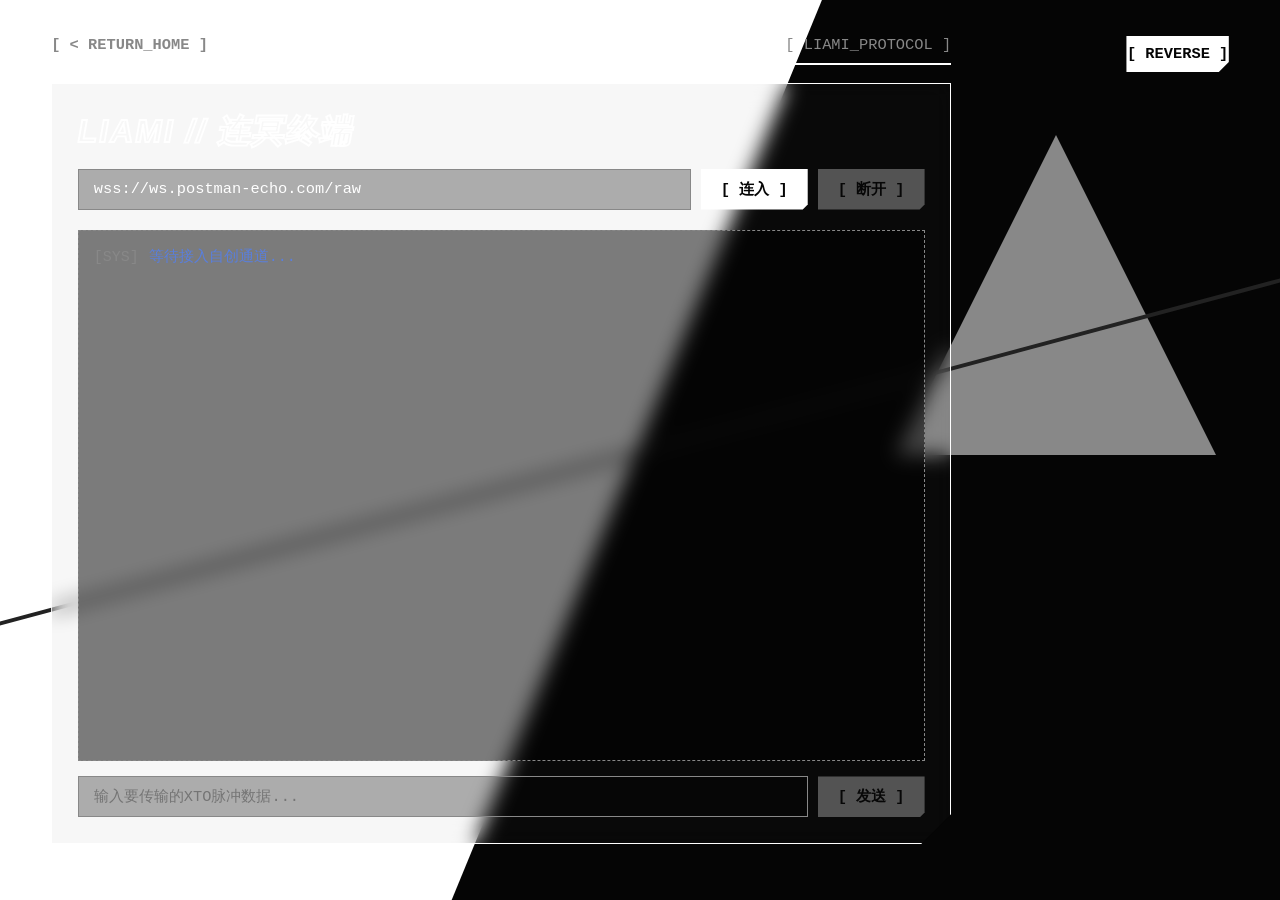
<file: liami.html>
<!DOCTYPE html>
<html lang="zh-CN">
<head>
    <meta charset="UTF-8">
    <meta name="viewport" content="width=device-width, initial-scale=1.0, maximum-scale=1.0, user-scalable=no">
    <title>LIAMI</title>
    
    <style>
        * { margin: 0; padding: 0; box-sizing: border-box; user-select: none; }
        
        :root { 
            --bg-color: #050505; --text-color: #FFFFFF; --accent-color: #888888; 
            --wedge-color: #FFFFFF; --line-color: #222222; 
        }
        body.light-mode { 
            --bg-color: #FFFFFF; --text-color: #050505; --accent-color: #555555; 
            --wedge-color: #050505; --line-color: #E0E0E0; 
        }
        
        body { background: var(--bg-color); overflow: hidden; font-family: 'Arial Black', 'Microsoft YaHei', sans-serif; color: var(--text-color); height: 100vh; transition: background 0.4s; cursor: crosshair; }

        /* 动态几何背景 */
        .bg-layer { position: fixed; top: 0; left: 0; width: 100vw; height: 100vh; z-index: 1; pointer-events: none; overflow: hidden; }
        .block-wedge { position: absolute; top: -20%; left: -20%; width: 90vw; height: 140vh; background: var(--wedge-color); clip-path: polygon(0 0, 100% 0, 55% 100%, 0% 100%); animation: slideWedge 8s infinite alternate; }
        .block-grey { position: absolute; top: 15%; right: 5%; width: 25vw; height: 25vw; background: var(--accent-color); clip-path: polygon(50% 0%, 0% 100%, 100% 100%); animation: rotateTriangle 6s infinite alternate; }
        .line-rule { position: absolute; top: 50%; left: -10%; width: 120vw; height: 4px; background: var(--line-color); transform: rotate(-15deg); z-index: 3; }
        @keyframes slideWedge { 0% { transform: translateX(-5%) skewX(-5deg); } 100% { transform: translateX(5%) skewX(5deg); } }
        @keyframes rotateTriangle { 0% { transform: translateY(0) rotate(0deg); } 100% { transform: translateY(20px) rotate(15deg); } }

        /* ==========================================
           UI 布局：绝对靠左，限制最大宽度
           ========================================== */
        #ui-layer { 
            position: absolute; inset: 0; z-index: 10; padding: 4vh 4vw; 
            display: flex; flex-direction: column; align-items: flex-start; pointer-events: none; 
        }
        
        .content-box { 
            width: 100%; 
            max-width: 900px; 
            height: 100%; 
            display: flex; 
            flex-direction: column; 
            pointer-events: auto; 
        }

        /* 顶部栏 */
        .header-data { 
            display: flex; justify-content: space-between; align-items: center; 
            border-bottom: 2px solid var(--text-color); padding-bottom: 1vh; 
            font-family: 'Courier New', monospace; margin-bottom: 2vh; width: 100%;
        }
        .header-data span { font-size: clamp(12px, 1.2vw, 18px); color: var(--accent-color); }
        .header-data #time-display { color: var(--text-color); font-weight: bold; }
        .menu-trigger { color: var(--text-color); cursor: pointer; font-weight: bold; text-decoration: none; }
        
        .theme-toggle { position: fixed; top: 4vh; right: 4vw; z-index: 100; width: clamp(80px, 8vw, 120px); height: clamp(30px, 4vh, 45px); background: var(--text-color); color: var(--bg-color); border: none; clip-path: polygon(0 0, 100% 0, 100% calc(100% - 10px), calc(100% - 10px) 100%, 0 100%); cursor: pointer; pointer-events: auto; display: flex; justify-content: center; align-items: center; font-family: 'Courier New'; font-size: clamp(12px, 1.2vw, 16px); font-weight: 900; transition: 0.4s; }

        /* ==========================================
           连冥终端主界面
           ========================================== */
        .terminal-card {
            flex: 1;
            background: rgba(100, 100, 100, 0.05);
            border: 1px solid var(--text-color);
            clip-path: polygon(0 0, 100% 0, 100% calc(100% - 30px), calc(100% - 30px) 100%, 0 100%);
            padding: clamp(15px, 2vw, 30px);
            display: flex; flex-direction: column;
            backdrop-filter: blur(10px);
            margin-bottom: 20px;
        }

        .terminal-title {
            font-size: clamp(20px, 2.5vw, 32px); font-weight: 900; letter-spacing: 2px;
            color: transparent; -webkit-text-stroke: clamp(1px, 0.15vw, 2px) var(--text-color);
            transform: skewX(-10deg); margin-bottom: 15px;
        }

        /* 连接控制区 */
        .connect-area {
            display: flex; gap: 10px; margin-bottom: 20px;
        }
        .input-url {
            flex: 1; background: rgba(0,0,0,0.3); border: 1px solid var(--accent-color);
            color: var(--text-color); padding: 10px 15px; font-family: 'Courier New';
            font-size: clamp(12px, 1.2vw, 16px); outline: none;
        }
        .input-url:focus { border-color: var(--text-color); }
        
        .btn {
            background: var(--text-color); color: var(--bg-color); border: none;
            padding: 10px 20px; font-family: 'Courier New'; font-weight: bold; cursor: pointer;
            font-size: clamp(12px, 1.2vw, 16px); transition: 0.2s;
            clip-path: polygon(0 0, 100% 0, 100% calc(100% - 5px), calc(100% - 5px) 100%, 0 100%);
        }
        .btn:hover { background: var(--accent-color); color: #FFF; }
        .btn:disabled { opacity: 0.3; cursor: not-allowed; }

        /* 终端日志区 */
        .terminal-log {
            flex: 1; overflow-y: auto; background: rgba(0,0,0,0.5);
            border: 1px dashed var(--accent-color); padding: 15px;
            font-family: 'Courier New', monospace; font-size: clamp(12px, 1.2vw, 15px);
            line-height: 1.6; margin-bottom: 15px;
        }
        .terminal-log::-webkit-scrollbar { width: 4px; }
        .terminal-log::-webkit-scrollbar-thumb { background: var(--text-color); }
        .log-line { margin-bottom: 5px; }
        .log-time { color: var(--accent-color); margin-right: 10px; }
        .log-sys { color: #5A7FDC; } /* 系统提示蓝 */
        .log-send { color: var(--text-color); }
        .log-recv { color: #3A5FBC; font-weight: bold; }
        .log-err { color: #FF3333; }

        /* 发送区 */
        .send-area { display: flex; gap: 10px; }

        /* 手机横屏适配 */
        @media screen and (max-height: 500px) {
            #ui-layer { padding: 2vh 3vw; }
            .content-box { max-width: calc(100vw - 120px); } 
            .connect-area { flex-direction: column; }
            .input-url { width: 100%; }
        }
        #fx-canvas { position: fixed; top: 0; left: 0; width: 100vw; height: 100vh; z-index: 999; pointer-events: none; }
    </style>
</head>
<body>

    <button class="theme-toggle" onclick="toggleTheme()">[ REVERSE ]</button>

    <div class="bg-layer">
        <div class="block-wedge"></div>
        <div class="block-grey"></div>
        <div class="line-rule"></div>
    </div>

    <div id="ui-layer">
        <div class="content-box">
            <div class="header-data">
                <span class="menu-trigger" onclick="window.location.href='index.html'">[ < RETURN_HOME ]</span>
                <span id="time-display">TIME: --</span>
                <span style="color: var(--accent-color);">[ LIAMI_PROTOCOL ]</span>
            </div>

            <div class="terminal-card">
                <div class="terminal-title">LIAMI // 连冥终端</div>
                
                <div class="connect-area">
                    <input type="text" id="ws-url" class="input-url" value="wss://ws.postman-echo.com/raw" placeholder="输入自创维度通道...">
                    <button id="btn-connect" class="btn" onclick="connectWS()">[ 连入 ]</button>
                    <button id="btn-disconnect" class="btn" onclick="disconnectWS()" disabled>[ 断开 ]</button>
                </div>

                <div class="terminal-log" id="terminal-log">
                    <div class="log-line"><span class="log-time">[SYS]</span><span class="log-sys">等待接入自创通道...</span></div>
                </div>

                <div class="send-area">
                    <input type="text" id="msg-input" class="input-url" placeholder="输入要传输的XTO脉冲数据..." onkeypress="handleEnter(event)">
                    <button id="btn-send" class="btn" onclick="sendMessage()" disabled>[ 发送 ]</button>
                </div>
            </div>
        </div>
    </div>

    <canvas id="fx-canvas"></canvas>

    <script>
        // ==========================================
        // 1. 连冥 WebSocket 逻辑
        // ==========================================
        let ws = null;
        const logContainer = document.getElementById('terminal-log');
        const btnConnect = document.getElementById('btn-connect');
        const btnDisconnect = document.getElementById('btn-disconnect');
        const btnSend = document.getElementById('btn-send');
        const urlInput = document.getElementById('ws-url');
        const msgInput = document.getElementById('msg-input');

        // 获取当前时间格式
        function getTimeStr() {
            const now = new Date();
            return `[${String(now.getHours()).padStart(2,'0')}:${String(now.getMinutes()).padStart(2,'0')}:${String(now.getSeconds()).padStart(2,'0')}]`;
        }

        // 添加日志
        function addLog(text, type = 'sys') {
            const div = document.createElement('div');
            div.className = 'log-line';
            div.innerHTML = `<span class="log-time">${getTimeStr()}</span><span class="log-${type}">${text}</span>`;
            logContainer.appendChild(div);
            logContainer.scrollTop = logContainer.scrollHeight; // 自动滚动到底部
        }

        // 连接 WebSocket
        function connectWS() {
            const url = urlInput.value.trim();
            if (!url) return addLog("通道地址不能为空。", "err");

            addLog(`正在建立维度连接: ${url}`, "sys");
            try {
                ws = new WebSocket(url);

                ws.onopen = () => {
                    addLog("连冥成功！自创通道已建立。", "sys");
                    btnConnect.disabled = true;
                    btnDisconnect.disabled = false;
                    btnSend.disabled = false;
                    urlInput.disabled = true;
                };

                ws.onmessage = (event) => {
                    addLog(`收到回传: ${event.data}`, "recv");
                };

                ws.onerror = (error) => {
                    addLog("通道连接发生异常。", "err");
                    console.error(error);
                };

                ws.onclose = () => {
                    addLog("维度通道已断开。", "sys");
                    resetButtons();
                };
            } catch (e) {
                addLog(`连接失败: ${e.message}`, "err");
            }
        }

        // 断开连接
        function disconnectWS() {
            if (ws) {
                ws.close();
                ws = null;
            }
        }

        // 重置按钮状态
        function resetButtons() {
            btnConnect.disabled = false;
            btnDisconnect.disabled = true;
            btnSend.disabled = true;
            urlInput.disabled = false;
            ws = null;
        }

        // 发送数据
        function sendMessage() {
            const msg = msgInput.value.trim();
            if (!msg || !ws || ws.readyState !== WebSocket.OPEN) return;
            
            // 包装成 XTO 协议 JSON（这里简单包装为字符串用于测试）
            const packet = JSON.stringify({
                xto_ver: "1.0",
                sender: "xiemi",
                action: "TEST_PULSE",
                payload: msg
            });

            ws.send(packet);
            addLog(`发出脉冲: ${msg}`, "send");
            msgInput.value = ''; // 清空输入框
        }

        function handleEnter(e) {
            if (e.key === 'Enter') sendMessage();
        }

        // ==========================================
        // 2. 通用逻辑 (主题、时间、拖尾)
        // ==========================================
        if (localStorage.getItem('theme') === 'light') { document.body.classList.add('light-mode'); }
        function toggleTheme() { document.body.classList.toggle('light-mode'); localStorage.setItem('theme', document.body.classList.contains('light-mode') ? 'light' : 'dark'); }
        function updateTime() { const now = new Date(); document.getElementById('time-display').innerText = `TIME: ${now.getFullYear()}.${String(now.getMonth()+1).padStart(2,'0')}.${String(now.getDate()).padStart(2,'0')} ${String(now.getHours()).padStart(2,'0')}:${String(now.getMinutes()).padStart(2,'0')}:${String(now.getSeconds()).padStart(2,'0')}`; }
        updateTime(); setInterval(updateTime, 1000);

        // 拖尾
        const canvas = document.getElementById('fx-canvas'), ctx = canvas.getContext('2d');
        let particles = [], lastMouse = { x: 0, y: 0 };
        function resize() { canvas.width = window.innerWidth; canvas.height = window.innerHeight; }
        window.addEventListener('resize', resize); resize();
        window.addEventListener('mousemove', (e) => {
            let dx = e.clientX - lastMouse.x, dy = e.clientY - lastMouse.y;
            let speed = Math.sqrt(dx * dx + dy * dy); lastMouse = { x: e.clientX, y: e.clientY };
            if (Math.random() > speed * 0.05 && speed < 5) return; 
            particles.push({ x: e.clientX, y: e.clientY, vx: dx * 0.5, vy: dy * 0.5, size: Math.random() * 3 + 1, life: 1, type: Math.random() > 0.8 ? 'grey' : 'auto' });
        });
        function render() {
            ctx.clearRect(0, 0, canvas.width, canvas.height);
            let isLight = document.body.classList.contains('light-mode');
            for (let i = particles.length - 1; i >= 0; i--) {
                let p = particles[i]; p.x += p.vx; p.y += p.vy; p.life -= 0.04;
                if (p.life <= 0) { particles.splice(i, 1); continue; }
                ctx.beginPath(); ctx.moveTo(p.x, p.y); ctx.lineTo(p.x - p.vx * 3, p.y - p.vy * 3);
                ctx.lineWidth = p.size;
                ctx.strokeStyle = p.type === 'grey' ? `rgba(150,150,150,${p.life})` : (isLight ? `rgba(5,5,5,${p.life})` : `rgba(255,255,255,${p.life})`);
                ctx.stroke();
            }
            requestAnimationFrame(render);
        }
        render();
    </script>
</body>
</html>
</file>
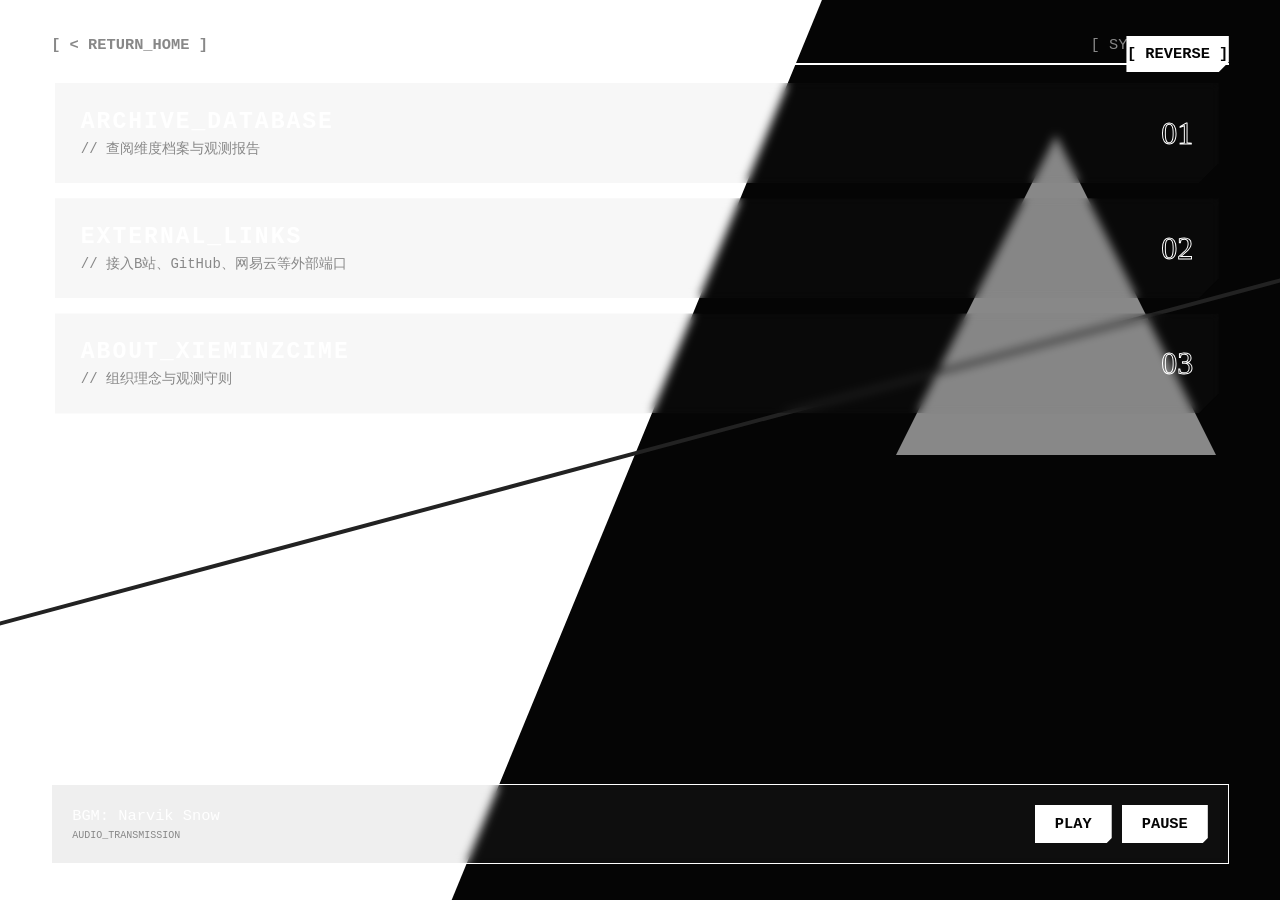
<file: min.html>
<!DOCTYPE html>
<html lang="zh-CN">
<head>
    <meta charset="UTF-8">
    <meta name="viewport" content="width=device-width, initial-scale=1.0, maximum-scale=1.0, user-scalable=no">
    <title>IXI_SYSTEM | 控制终端</title>
    
    <!-- 不引用任何外部 CSS，杜绝排版崩溃 -->
    <style>
        * { margin: 0; padding: 0; box-sizing: border-box; user-select: none; }
        
        :root { 
            --bg-color: #050505; --text-color: #FFFFFF; --accent-color: #888888; 
            --wedge-color: #FFFFFF; --line-color: #222222; 
        }
        body.light-mode { 
            --bg-color: #FFFFFF; --text-color: #050505; --accent-color: #555555; 
            --wedge-color: #050505; --line-color: #E0E0E0; 
        }
        
        body { background: var(--bg-color); overflow: hidden; font-family: 'Arial Black', 'Microsoft YaHei', sans-serif; color: var(--text-color); height: 100vh; transition: background 0.4s; cursor: crosshair; }

        /* 动态几何背景 */
        .bg-layer { position: fixed; top: 0; left: 0; width: 100vw; height: 100vh; z-index: 1; pointer-events: none; overflow: hidden; }
        .block-wedge { position: absolute; top: -20%; left: -20%; width: 90vw; height: 140vh; background: var(--wedge-color); clip-path: polygon(0 0, 100% 0, 55% 100%, 0% 100%); animation: slideWedge 8s infinite alternate; }
        .block-grey { position: absolute; top: 15%; right: 5%; width: 25vw; height: 25vw; background: var(--accent-color); clip-path: polygon(50% 0%, 0% 100%, 100% 100%); animation: rotateTriangle 6s infinite alternate; }
        .line-rule { position: absolute; top: 50%; left: -10%; width: 120vw; height: 4px; background: var(--line-color); transform: rotate(-15deg); z-index: 3; }
        @keyframes slideWedge { 0% { transform: translateX(-5%) skewX(-5deg); } 100% { transform: translateX(5%) skewX(5deg); } }
        @keyframes rotateTriangle { 0% { transform: translateY(0) rotate(0deg); } 100% { transform: translateY(20px) rotate(15deg); } }

        /* ==========================================
           布局：流式等比缩放
           ========================================== */
        #ui-layer { 
            position: absolute; inset: 0; z-index: 10; padding: 4vh 4vw; 
            display: flex; flex-direction: column; align-items: flex-start; pointer-events: none; 
        }
        .content-box { width: 100%; height: 100%; display: flex; flex-direction: column; pointer-events: auto; }

        /* 顶部栏 */
        .header-data { 
            display: flex; justify-content: space-between; align-items: center; 
            border-bottom: 2px solid var(--text-color); padding-bottom: 1vh; 
            font-family: 'Courier New', monospace; margin-bottom: 2vh; width: 100%;
        }
        .header-data span { font-size: clamp(12px, 1.2vw, 18px); color: var(--accent-color); }
        .header-data #time-display { color: var(--text-color); font-weight: bold; }
        .menu-trigger { color: var(--text-color); cursor: pointer; font-weight: bold; text-decoration: none; }
        
        .theme-toggle { position: fixed; top: 4vh; right: 4vw; z-index: 100; width: clamp(80px, 8vw, 120px); height: clamp(30px, 4vh, 45px); background: var(--text-color); color: var(--bg-color); border: none; clip-path: polygon(0 0, 100% 0, 100% calc(100% - 10px), calc(100% - 10px) 100%, 0 100%); cursor: pointer; pointer-events: auto; display: flex; justify-content: center; align-items: center; font-family: 'Courier New'; font-size: clamp(12px, 1.2vw, 16px); font-weight: 900; transition: 0.4s; }

        /* ==========================================
           控制台功能列表
           ========================================== */
        .menu-list { flex: 1; overflow-y: auto; padding-right: 10px; display: flex; flex-direction: column; gap: 15px; }
        .menu-list::-webkit-scrollbar { width: 6px; }
        .menu-list::-webkit-scrollbar-thumb { background: var(--accent-color); }

        .nav-btn {
            display: flex; align-items: center; justify-content: space-between;
            background: rgba(100, 100, 100, 0.05); border-left: 4px solid var(--text-color);
            clip-path: polygon(0 0, 100% 0, 100% calc(100% - 20px), calc(100% - 20px) 100%, 0 100%);
            padding: clamp(15px, 2vw, 30px); cursor: pointer; 
            transition: all 0.2s cubic-bezier(0, 0, 0.2, 1); backdrop-filter: blur(5px);
            font-family: 'Courier New', monospace; text-decoration: none; color: var(--text-color);
        }
        .nav-btn:hover {
            background: var(--text-color); color: var(--bg-color);
            transform: translateX(15px); border-left: 4px solid var(--accent-color);
        }

        .nav-title { font-size: clamp(16px, 1.8vw, 24px); font-weight: bold; letter-spacing: 2px; }
        .nav-desc { font-size: clamp(11px, 1.2vw, 14px); color: var(--accent-color); margin-top: 5px; }
        .nav-btn:hover .nav-desc { color: #444; }
        
        .nav-icon { font-size: clamp(24px, 2.5vw, 36px); font-family: 'Arial Black'; -webkit-text-stroke: 1px var(--text-color); color: transparent; }
        .nav-btn:hover .nav-icon { -webkit-text-stroke: 1px var(--bg-color); }

        /* ==========================================
           音频播放器区域
           ========================================== */
        .player-box {
            margin-top: 2vh; border: 1px solid var(--text-color); padding: clamp(15px, 2vw, 20px);
            background: rgba(100, 100, 100, 0.1); display: flex; align-items: center; justify-content: space-between;
            backdrop-filter: blur(5px);
        }
        .player-info { display: flex; flex-direction: column; gap: 5px; }
        .player-info span { font-family: 'Courier New'; font-size: clamp(12px, 1.2vw, 16px); color: var(--text-color); }
        
        .player-controls { display: flex; gap: 10px; }
        .ctrl-btn { 
            background: var(--text-color); color: var(--bg-color); border: none; 
            padding: clamp(5px, 1vw, 10px) clamp(10px, 2vw, 20px); 
            font-family: 'Courier New'; font-weight: bold; cursor: pointer; 
            font-size: clamp(12px, 1.2vw, 16px); transition: 0.2s;
            clip-path: polygon(0 0, 100% 0, 100% calc(100% - 5px), calc(100% - 5px) 100%, 0 100%);
        }
        .ctrl-btn:hover { background: var(--accent-color); color: #FFF; }

        /* 手机横屏适配 */
        @media screen and (max-height: 500px) {
            #ui-layer { padding: 2vh 3vw; }
            .content-box { width: calc(100vw - 120px); } 
            .menu-list { gap: 10px; }
        }
        #fx-canvas { position: fixed; top: 0; left: 0; width: 100vw; height: 100vh; z-index: 999; pointer-events: none; }
    </style>
</head>
<body>

    <button class="theme-toggle" onclick="toggleTheme()">[ REVERSE ]</button>

    <!-- 动态背景 -->
    <div class="bg-layer">
        <div class="block-wedge"></div>
        <div class="block-grey"></div>
        <div class="line-rule"></div>
    </div>

    <!-- UI 层 -->
    <div id="ui-layer">
        <div class="content-box">
            <div class="header-data">
                <span class="menu-trigger" onclick="window.location.href='index.html'">[ < RETURN_HOME ]</span>
                <span id="time-display">TIME: --</span>
                <span style="color: var(--accent-color);">[ SYSTEM_MENU ]</span>
            </div>

            <div class="menu-list">
                <!-- 功能 1：文章档案库 -->
                <a href="iximin.html" class="nav-btn">
                    <div>
                        <div class="nav-title">ARCHIVE_DATABASE</div>
                        <div class="nav-desc">// 查阅维度档案与观测报告</div>
                    </div>
                    <div class="nav-icon">01</div>
                </a>

                <!-- 功能 2：外部链接矩阵 -->
                <a href="links.html" class="nav-btn">
                    <div>
                        <div class="nav-title">EXTERNAL_LINKS</div>
                        <div class="nav-desc">// 接入B站、GitHub、网易云等外部端口</div>
                    </div>
                    <div class="nav-icon">02</div>
                </a>

                <!-- 功能 3：关于我 (占位) -->
                <a href="nzcime.html" class="nav-btn">
                    <div>
                        <div class="nav-title">ABOUT_XIEMINZCIME</div>
                        <div class="nav-desc">// 组织理念与观测守则</div>
                    </div>
                    <div class="nav-icon">03</div>
                </a>
            </div>

            <!-- 音频播放器 -->
            <div class="player-box">
                <div class="player-info">
                    <span>BGM: Narvik Snow</span>
                    <span style="font-size: 10px; color: var(--accent-color);">AUDIO_TRANSMISSION</span>
                </div>
                <div class="player-controls">
                    <button class="ctrl-btn" onclick="playAudio()">PLAY</button>
                    <button class="ctrl-btn" onclick="pauseAudio()">PAUSE</button>
                </div>
                <!-- 替换成你的 MP3 链接 -->
                <audio id="bgm" src="https://www.soundhelix.com/examples/mp3/SoundHelix-Song-1.mp3" loop></audio>
            </div>

        </div>
    </div>

    <canvas id="fx-canvas"></canvas>

    <script>
        // 音乐控制
        function playAudio() { document.getElementById('bgm').play(); }
        function pauseAudio() { document.getElementById('bgm').pause(); }

        // 主题与时间
        if (localStorage.getItem('theme') === 'light') { document.body.classList.add('light-mode'); }
        function toggleTheme() { document.body.classList.toggle('light-mode'); localStorage.setItem('theme', document.body.classList.contains('light-mode') ? 'light' : 'dark'); }
        function updateTime() { const now = new Date(); document.getElementById('time-display').innerText = `TIME: ${now.getFullYear()}.${String(now.getMonth()+1).padStart(2,'0')}.${String(now.getDate()).padStart(2,'0')} ${String(now.getHours()).padStart(2,'0')}:${String(now.getMinutes()).padStart(2,'0')}:${String(now.getSeconds()).padStart(2,'0')}`; }
        updateTime(); setInterval(updateTime, 1000);

        // 鼠标拖尾特效 (保持统一)
        const canvas = document.getElementById('fx-canvas'), ctx = canvas.getContext('2d');
        let particles = [], lastMouse = { x: 0, y: 0 };
        function resize() { canvas.width = window.innerWidth; canvas.height = window.innerHeight; }
        window.addEventListener('resize', resize); resize();
        window.addEventListener('mousemove', (e) => {
            let dx = e.clientX - lastMouse.x, dy = e.clientY - lastMouse.y;
            let speed = Math.sqrt(dx * dx + dy * dy); lastMouse = { x: e.clientX, y: e.clientY };
            if (Math.random() > speed * 0.05 && speed < 5) return; 
            particles.push({ x: e.clientX, y: e.clientY, vx: dx * 0.5, vy: dy * 0.5, size: Math.random() * 3 + 1, life: 1, type: Math.random() > 0.8 ? 'grey' : 'auto' });
        });
        function render() {
            ctx.clearRect(0, 0, canvas.width, canvas.height);
            let isLight = document.body.classList.contains('light-mode');
            for (let i = particles.length - 1; i >= 0; i--) {
                let p = particles[i]; p.x += p.vx; p.y += p.vy; p.life -= 0.04;
                if (p.life <= 0) { particles.splice(i, 1); continue; }
                ctx.beginPath(); ctx.moveTo(p.x, p.y); ctx.lineTo(p.x - p.vx * 3, p.y - p.vy * 3);
                ctx.lineWidth = p.size;
                ctx.strokeStyle = p.type === 'grey' ? `rgba(150,150,150,${p.life})` : (isLight ? `rgba(5,5,5,${p.life})` : `rgba(255,255,255,${p.life})`);
                ctx.stroke();
            }
            requestAnimationFrame(render);
        }
        render();
    </script>
</body>
</html>
</file>
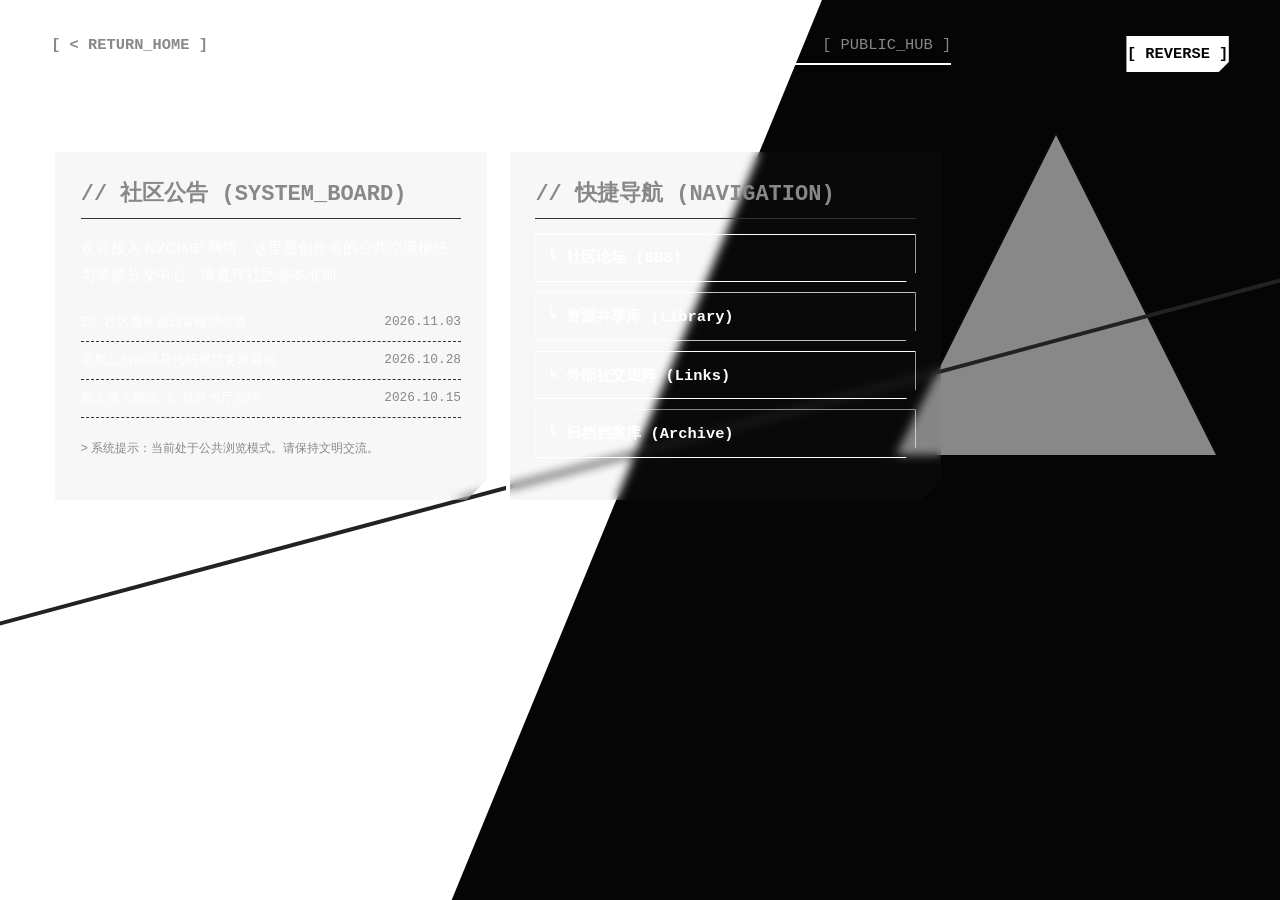
<file: nzcime.html>
<!DOCTYPE html>
<html lang="zh-CN">
<head>
    <meta charset="UTF-8">
    <meta name="viewport" content="width=device-width, initial-scale=1.0, maximum-scale=1.0, user-scalable=no">
    <title>NZCIME_COMMUNITY | ZC 社区网络中枢</title>
    
    <style>
        * { margin: 0; padding: 0; box-sizing: border-box; user-select: none; }
        
        :root { 
            --bg-color: #050505; --text-color: #FFFFFF; --accent-color: #888888; 
            --wedge-color: #FFFFFF; --line-color: #222222; 
        }
        body.light-mode { 
            --bg-color: #FFFFFF; --text-color: #050505; --accent-color: #555555; 
            --wedge-color: #050505; --line-color: #E0E0E0; 
        }
        
        body { background: var(--bg-color); overflow: hidden; font-family: 'Arial Black', 'Microsoft YaHei', sans-serif; color: var(--text-color); height: 100vh; transition: background 0.4s; cursor: crosshair; }

        /* 动态几何背景 */
        .bg-layer { position: fixed; top: 0; left: 0; width: 100vw; height: 100vh; z-index: 1; pointer-events: none; overflow: hidden; }
        .block-wedge { position: absolute; top: -20%; left: -20%; width: 90vw; height: 140vh; background: var(--wedge-color); clip-path: polygon(0 0, 100% 0, 55% 100%, 0% 100%); animation: slideWedge 8s infinite alternate; }
        .block-grey { position: absolute; top: 15%; right: 5%; width: 25vw; height: 25vw; background: var(--accent-color); clip-path: polygon(50% 0%, 0% 100%, 100% 100%); animation: rotateTriangle 6s infinite alternate; }
        .line-rule { position: absolute; top: 50%; left: -10%; width: 120vw; height: 4px; background: var(--line-color); transform: rotate(-15deg); z-index: 3; }
        @keyframes slideWedge { 0% { transform: translateX(-5%) skewX(-5deg); } 100% { transform: translateX(5%) skewX(5deg); } }
        @keyframes rotateTriangle { 0% { transform: translateY(0) rotate(0deg); } 100% { transform: translateY(20px) rotate(15deg); } }

        /* ==========================================
           UI 布局：绝对靠左，限制最大宽度
           ========================================== */
        #ui-layer { 
            position: absolute; inset: 0; z-index: 10; padding: 4vh 4vw; 
            display: flex; flex-direction: column; align-items: flex-start; pointer-events: none; 
        }
        
        /* 电脑端锁死 900px，靠左，绝不拉伸 */
        .content-box { 
            width: 100%; 
            max-width: 900px; 
            height: 100%; 
            display: flex; 
            flex-direction: column; 
            pointer-events: auto; 
        }

        /* 顶部栏 */
        .header-data { 
            display: flex; justify-content: space-between; align-items: center; 
            border-bottom: 2px solid var(--text-color); padding-bottom: 1vh; 
            font-family: 'Courier New', monospace; margin-bottom: 2vh; width: 100%;
        }
        .header-data span { font-size: clamp(12px, 1.2vw, 18px); color: var(--accent-color); }
        .header-data #time-display { color: var(--text-color); font-weight: bold; }
        .menu-trigger { color: var(--text-color); cursor: pointer; font-weight: bold; text-decoration: none; }
        
        .theme-toggle { position: fixed; top: 4vh; right: 4vw; z-index: 100; width: clamp(80px, 8vw, 120px); height: clamp(30px, 4vh, 45px); background: var(--text-color); color: var(--bg-color); border: none; clip-path: polygon(0 0, 100% 0, 100% calc(100% - 10px), calc(100% - 10px) 100%, 0 100%); cursor: pointer; pointer-events: auto; display: flex; justify-content: center; align-items: center; font-family: 'Courier New'; font-size: clamp(12px, 1.2vw, 16px); font-weight: 900; transition: 0.4s; }

        /* ==========================================
           社区主标题
           ========================================== */
        .community-header {
            font-size: clamp(24px, 3vw, 40px); font-weight: 900; letter-spacing: 2px;
            color: transparent; -webkit-text-stroke: clamp(1px, 0.15vw, 2px) var(--text-color);
            transform: skewX(-10deg); text-transform: uppercase;
            margin-bottom: 2vh;
        }

        /* ==========================================
           社区内容网格 (电脑双列，手机单列)
           ========================================== */
        .community-grid {
            flex: 1; overflow-y: auto; padding-right: 10px;
            display: grid;
            grid-template-columns: repeat(auto-fit, minmax(300px, 1fr));
            gap: clamp(10px, 1.5vw, 20px);
            align-content: start;
        }
        .community-grid::-webkit-scrollbar { width: 6px; }
        .community-grid::-webkit-scrollbar-thumb { background: var(--accent-color); }

        /* 板块卡片 (保留半透明毛玻璃与悬停) */
        .board {
            background: rgba(100, 100, 100, 0.05);
            border-left: 4px solid var(--text-color);
            padding: clamp(15px, 2vw, 30px);
            display: flex; flex-direction: column;
            clip-path: polygon(0 0, 100% 0, 100% calc(100% - 20px), calc(100% - 20px) 100%, 0 100%);
            backdrop-filter: blur(5px);
            transition: all 0.2s;
        }
        
        .board:hover {
            background: var(--text-color); color: var(--bg-color);
            transform: translateX(10px); border-left: 4px solid var(--accent-color);
        }

        .board h2 { 
            font-family: 'Courier New', monospace; font-size: clamp(16px, 1.8vw, 22px); 
            color: var(--accent-color); margin-bottom: 15px; border-bottom: 1px solid #333; padding-bottom: 10px; 
        }
        .board:hover h2 { color: #444; border-bottom-color: #444; }
        
        .board p { font-family: 'Microsoft YaHei', sans-serif; font-size: clamp(13px, 1.2vw, 16px); line-height: 1.8; color: inherit; margin-bottom: 15px; }
        
        /* 公告列表 */
        .announcement { border-bottom: 1px dashed #333; padding: 10px 0; display: flex; justify-content: space-between; font-family: 'Courier New'; font-size: clamp(11px, 1vw, 14px); }
        .board:hover .announcement { border-bottom-color: #444; }
        .announcement span:last-child { color: var(--accent-color); }
        .board:hover .announcement span:last-child { color: #444; }

        /* 侧边栏按钮 */
        .community-btn {
            display: block; background: transparent; color: inherit; border: 1px solid currentColor;
            padding: clamp(10px, 1vw, 15px); font-family: 'Courier New'; font-size: clamp(13px, 1.2vw, 16px); font-weight: bold; text-align: left;
            cursor: pointer; margin-bottom: 10px; text-decoration: none; transition: all 0.2s;
            clip-path: polygon(0 0, 100% 0, 100% calc(100% - 10px), calc(100% - 10px) 100%, 0 100%);
        }
        .community-btn::before { content: '↳ '; }
        .community-btn:hover { background: var(--bg-color); color: var(--text-color); transform: translateX(5px); }
        .board:hover .community-btn:hover { background: var(--accent-color); color: #FFF; border-color: var(--accent-color);}

        /* 手机横屏适配 */
        @media screen and (max-height: 500px) {
            #ui-layer { padding: 2vh 3vw; }
            .content-box { max-width: calc(100vw - 120px); } 
            .community-grid { grid-template-columns: repeat(auto-fit, minmax(250px, 1fr)); gap: 10px; }
        }
        #fx-canvas { position: fixed; top: 0; left: 0; width: 100vw; height: 100vh; z-index: 999; pointer-events: none; }
    </style>
</head>
<body>

    <button class="theme-toggle" onclick="toggleTheme()">[ REVERSE ]</button>

    <div class="bg-layer">
        <div class="block-wedge"></div>
        <div class="block-grey"></div>
        <div class="line-rule"></div>
    </div>

    <div id="ui-layer">
        <div class="content-box">
            <div class="header-data">
                <span class="menu-trigger" onclick="window.location.href='index.html'">[ < RETURN_HOME ]</span>
                <span id="time-display">TIME: --</span>
                <span style="color: var(--accent-color);">[ PUBLIC_HUB ]</span>
            </div>

            <div class="community-header">NZCIME 社区网络中枢</div>

            <div class="community-grid">
                <!-- 主板块：情报与公告 -->
                <div class="board">
                    <h2>// 社区公告 (SYSTEM_BOARD)</h2>
                    <p>欢迎接入 NZCIME 网络。这里是创作者的公共交流枢纽与资源分发中心，请遵守社区基本准则。</p>
                    
                    <div class="announcement">
                        <span>ZC 社区服务器日常维护公告</span>
                        <span>2026.11.03</span>
                    </div>
                    <div class="announcement">
                        <span>近期二创作品及代码规范更新通知</span>
                        <span>2026.10.28</span>
                    </div>
                    <div class="announcement">
                        <span>新人接入指南 & 社区大厅公约</span>
                        <span>2026.10.15</span>
                    </div>

                    <p style="margin-top: 20px; font-size: clamp(10px, 1vw, 12px); color: var(--accent-color);">
                        > 系统提示：当前处于公共浏览模式。请保持文明交流。
                    </p>
                </div>

                <!-- 侧边栏：快速通道 -->
                <div class="board">
                    <h2>// 快捷导航 (NAVIGATION)</h2>
                    <a href="#" class="community-btn">社区论坛 (BBS)</a>
                    <a href="#" class="community-btn">资源共享库 (Library)</a>
                    <a href="links.html" class="community-btn">外部社交矩阵 (Links)</a>
                    <a href="iximin.html" class="community-btn">归档档案库 (Archive)</a>
                </div>
            </div>
        </div>
    </div>

    <canvas id="fx-canvas"></canvas>

    <script>
        if (localStorage.getItem('theme') === 'light') { document.body.classList.add('light-mode'); }
        function toggleTheme() { document.body.classList.toggle('light-mode'); localStorage.setItem('theme', document.body.classList.contains('light-mode') ? 'light' : 'dark'); }
        function updateTime() { const now = new Date(); document.getElementById('time-display').innerText = `TIME: ${now.getFullYear()}.${String(now.getMonth()+1).padStart(2,'0')}.${String(now.getDate()).padStart(2,'0')} ${String(now.getHours()).padStart(2,'0')}:${String(now.getMinutes()).padStart(2,'0')}:${String(now.getSeconds()).padStart(2,'0')}`; }
        updateTime(); setInterval(updateTime, 1000);

        const canvas = document.getElementById('fx-canvas'), ctx = canvas.getContext('2d');
        let particles = [], lastMouse = { x: 0, y: 0 };
        function resize() { canvas.width = window.innerWidth; canvas.height = window.innerHeight; }
        window.addEventListener('resize', resize); resize();
        window.addEventListener('mousemove', (e) => {
            let dx = e.clientX - lastMouse.x, dy = e.clientY - lastMouse.y;
            let speed = Math.sqrt(dx * dx + dy * dy); lastMouse = { x: e.clientX, y: e.clientY };
            if (Math.random() > speed * 0.05 && speed < 5) return; 
            particles.push({ x: e.clientX, y: e.clientY, vx: dx * 0.5, vy: dy * 0.5, size: Math.random() * 3 + 1, life: 1, type: Math.random() > 0.8 ? 'grey' : 'auto' });
        });
        function render() {
            ctx.clearRect(0, 0, canvas.width, canvas.height);
            let isLight = document.body.classList.contains('light-mode');
            for (let i = particles.length - 1; i >= 0; i--) {
                let p = particles[i]; p.x += p.vx; p.y += p.vy; p.life -= 0.04;
                if (p.life <= 0) { particles.splice(i, 1); continue; }
                ctx.beginPath(); ctx.moveTo(p.x, p.y); ctx.lineTo(p.x - p.vx * 3, p.y - p.vy * 3);
                ctx.lineWidth = p.size;
                ctx.strokeStyle = p.type === 'grey' ? `rgba(150,150,150,${p.life})` : (isLight ? `rgba(5,5,5,${p.life})` : `rgba(255,255,255,${p.life})`);
                ctx.stroke();
            }
            requestAnimationFrame(render);
        }
        render();
    </script>
</body>
</html>
</file>
<file: css/xzc.css>
/* xzc.css */
* { margin: 0; padding: 0; box-sizing: border-box; user-select: none; }

:root {
    --bg-color: #050505;
    --text-color: #FFFFFF;
    --accent-color: #888888;
    --wedge-color: #FFFFFF;
    --line-color: #222222;
}

body.light-mode {
    --bg-color: #FFFFFF;
    --text-color: #050505;
    --accent-color: #555555;
    --wedge-color: #050505;
    --line-color: #E0E0E0;
}

body { background: var(--bg-color); overflow: hidden; font-family: 'Arial Black', 'Microsoft YaHei', sans-serif; color: var(--text-color); height: 100vh; transition: background 0.4s; cursor: crosshair; }

/* 动态几何背景 */
.bg-layer { position: fixed; top: 0; left: 0; width: 100vw; height: 100vh; z-index: 1; pointer-events: none; overflow: hidden; }
.block-wedge { position: absolute; top: -20%; left: -20%; width: 90vw; height: 140vh; background: var(--wedge-color); clip-path: polygon(0 0, 100% 0, 55% 100%, 0% 100%); animation: slideWedge 8s infinite alternate cubic-bezier(0.76, 0, 0.24, 1); transition: background 0.4s; }
.block-grey { position: absolute; top: 15%; right: 5%; width: 25vw; height: 25vw; background: var(--accent-color); clip-path: polygon(50% 0%, 0% 100%, 100% 100%); animation: rotateTriangle 6s infinite alternate ease-in-out; }
.line-rule { position: absolute; top: 50%; left: -10%; width: 120vw; height: 4px; background: var(--line-color); transform: rotate(-15deg); transform-origin: center; animation: lineGrow 4s infinite alternate; z-index: 3; transition: background 0.4s; }

@keyframes slideWedge { 0% { transform: translateX(-5%) skewX(-5deg); } 100% { transform: translateX(5%) skewX(5deg); } }
@keyframes rotateTriangle { 0% { transform: translateY(0) rotate(0deg); } 100% { transform: translateY(20px) rotate(15deg); } }
@keyframes lineGrow { 0% { transform: rotate(-15deg) scaleX(0.8); } 100% { transform: rotate(-15deg) scaleX(1.1); } }

/* 基础 UI 结构 */
#ui-layer { position: absolute; top: 0; left: 0; width: 100vw; height: 100vh; z-index: 10; pointer-events: none; }
.header-data { display: flex; justify-content: space-between; align-items: flex-end; border-bottom: 2px solid var(--text-color); padding-bottom: 1vh; font-family: 'Courier New', Courier, monospace; z-index: 15; }
.header-data span { color: var(--accent-color); letter-spacing: 1px; }
.header-data .visitor-name, .header-data #time-display { color: var(--text-color); font-weight: bold; }
.menu-trigger { color: var(--text-color); font-weight: bold; cursor: pointer; pointer-events: auto; transition: color 0.2s; }
.menu-trigger:hover { color: var(--accent-color); }

/* 基础主题按钮 */
.theme-toggle { position: fixed; z-index: 100; background: var(--text-color); color: var(--bg-color); border: none; cursor: pointer; pointer-events: auto; display: flex; justify-content: center; align-items: center; font-family: 'Courier New', Courier, monospace; font-weight: 900; transition: all 0.4s; clip-path: polygon(0 0, 100% 0, 100% calc(100% - 10px), calc(100% - 10px) 100%, 0 100%); }

#fx-canvas { position: fixed; top: 0; left: 0; width: 100vw; height: 100vh; z-index: 999; pointer-events: none; }
</file>
<file: css/pc.css>
/* pc.css */
@media screen and (min-width: 900px) {
    #ui-layer { padding: 5vh 5vw; }
    .header-data { width: 100%; max-width: 1200px; margin: 0 auto 3vh auto; padding-right: 0; font-size: 16px; }
    .header-data span { font-size: 14px; }
    .theme-toggle { top: 4vh; right: 5vw; height: 40px; padding: 0 20px; font-size: 14px; }
    
    /* 其他页面的容器居中 */
    .article-list, .content-container, .dashboard-grid, .menu-container { max-width: 1000px !important; margin: 0 auto; width: 100%; }
}
</file>
<file: css/mobile.css>
/* ==========================================
   手机端专属样式 (mobile.css)
   ========================================== */

/* 手机竖屏默认排版 */
@media screen and (max-width: 899px) {
    #app-layer, #ui-layer { padding: 4vh 4vw; }
    .header-data { width: 92vw; margin-bottom: 2vh; font-size: 12px; }
    .back-btn { font-size: 14px; color: var(--text-color); cursor: pointer;}
    .theme-toggle { height: 30px; padding: 0 10px; font-size: 11px; top: 4vh; right: 4vw; }

    /* 主页大字排版 */
    .title-group { position: absolute; bottom: 8vh; left: 4vw; width: 100vw; pointer-events: auto; cursor: pointer; text-align: left; }
    .title, .title-shadow { 
        font-size: min(31vw, 40vh); 
        line-height: 0.7; 
        letter-spacing: -2vw; 
        font-weight: 900; 
        transform: skewX(-10deg) scaleY(1.1); 
        white-space: nowrap; 
        display: inline-block; 
    }
    
    /* 核心错位感：白字是空的，灰字在左下 */
    .title { 
        color: transparent; 
        -webkit-text-stroke: 2px var(--text-color); /* 描边 */
        position: relative; 
        z-index: 2; 
    }
    .title-shadow { 
        position: absolute; 
        top: 8px; 
        left: -15px; 
        color: var(--accent-color); 
        z-index: 1; 
        -webkit-text-stroke: 0px transparent; 
    }
}

/* 🚨 针对手机横屏的极限复刻 (完美还原图2) */
@media screen and (max-height: 500px) {
    /* 1. 顶部栏：防止 SYSTEM_MENU 被挡 */
    #app-layer, #ui-layer { padding: 2vh 4vw; } 
    .header-data { 
        margin-bottom: 0; 
        padding-bottom: 5px; 
        font-size: 11px; 
        width: 90vw; /* 给右侧按钮留出空间 */
    }
    .sys-time { font-size: 11px; padding: 0 5px; } 
    
    /* 把右上角按钮再往右靠一点，别挡住文字 */
    .theme-toggle { height: 26px; font-size: 10px; padding: 0 8px; top: 2vh; right: 2vw; }

    /* 2. 大字排版：像图2一样巨大、靠左下、错位 */
    .title-group { 
        top: auto !important; /* 取消居中 */
        bottom: 2vh; 
        left: 2vw; 
        width: 100vw;
        text-align: left; 
    }
    
    .title, .title-shadow { 
        font-size: 42vh; /* 字号极大，撑满整个高度 */
        line-height: 0.8;
        letter-spacing: -1vw; 
    }
    
    /* 图2精髓：白色空心字向右延伸，灰色实心字错开在左 */
    .title { 
        -webkit-text-stroke: 2px var(--text-color); 
    }
    .title-shadow { 
        top: 0.05em; 
        left: -12vw; /* 故意错位很大的距离 */
    }
}
</file>
